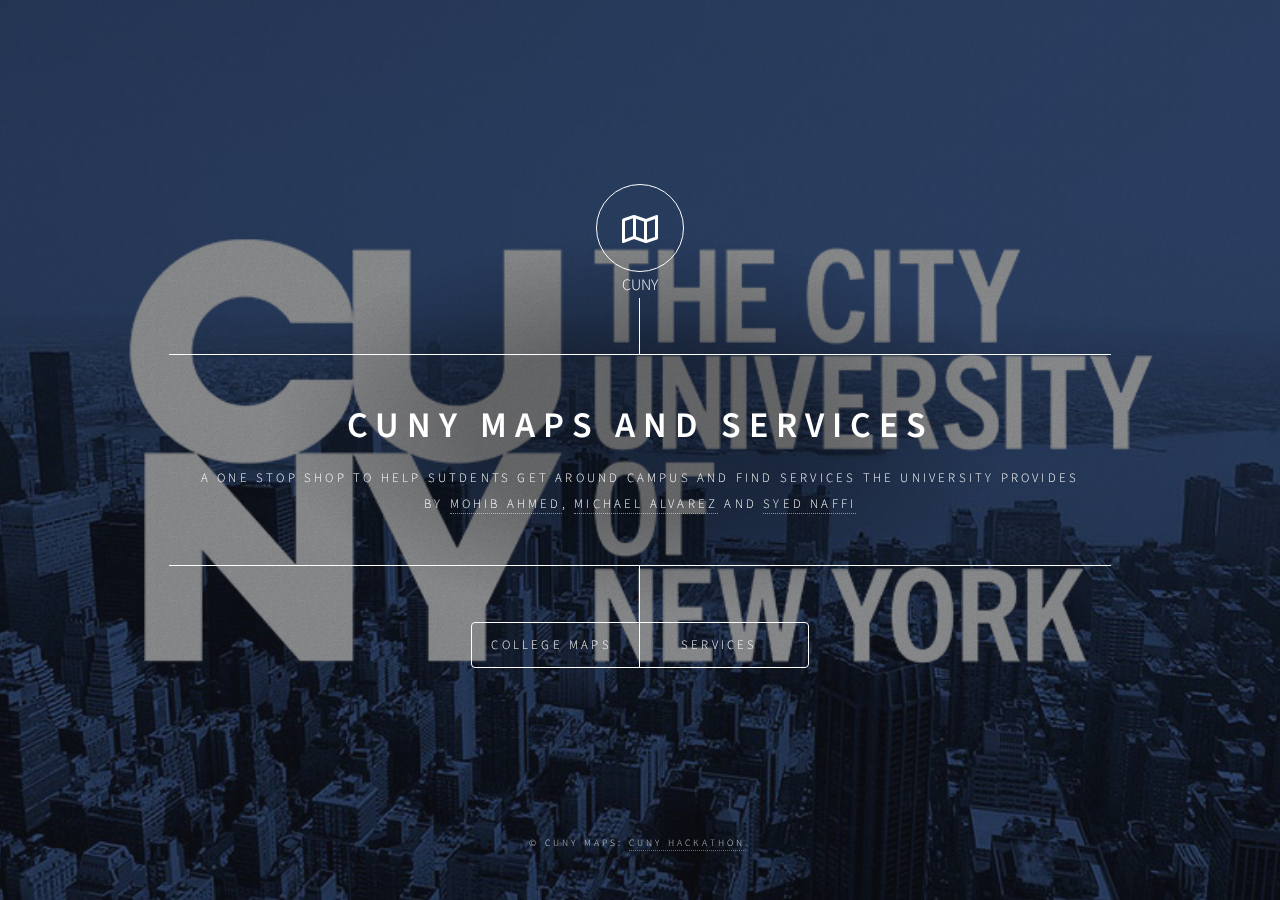
<file: html5up-dimension/index.html>
<!DOCTYPE HTML>
<!--
	Dimension by HTML5 UP
	html5up.net | @ajlkn
	Free for personal and commercial use under the CCA 3.0 license (html5up.net/license)
-->
<html>
	<head>
		<title>Cuny Maps and Services</title>
		<meta charset="utf-8" />
		<meta name="viewport" content="width=device-width, initial-scale=1, user-scalable=no" />
		<link rel="stylesheet" href="assets/css/main.css" />
		<noscript><link rel="stylesheet" href="assets/css/noscript.css" /></noscript>
	</head>
	<body class="is-preload">

		<!-- Wrapper -->
			<div id="wrapper">

				<!-- Header -->
					<header id="header">
						<div class="logo">
							<span class="icon fa-map"></span>
						</div>CUNY
						<div class="content">
							<div class="inner">
								<h1>Cuny Maps and Services</h1>
								<p>A one stop shop to help sutdents get around campus and find services the University provides <br/> BY <a href="https://mohibahmed2001.github.io/index.html">Mohib Ahmed</a>,  
									<a href="https://github.com/Al-toid">Michael Alvarez</a>  and <a href="https://github.com/iffanS"> Syed Naffi</a></p>
							</div>
						</div>
						<nav>
							<ul>
								<li><a href="../html5up-multiverse/multi.html">College Maps</a></li>
								<li><a href="#about">Services</a></li>
							</ul>
						</nav>
						
					</header>

				<!-- Main -->
					<div id="main">

						<!-- Intro -->
							<article id="intro">
								<h2 class="major">Maps</h2>
								<span class="image main"><img src="images/pic01.jpg" alt="" /></span>
								<p>Aenean ornare velit lacus, ac varius enim ullamcorper eu. Proin aliquam facilisis ante interdum congue. Integer mollis, nisl amet convallis, porttitor magna ullamcorper, amet egestas mauris. Ut magna finibus nisi nec lacinia. Nam maximus erat id euismod egestas. By the way, check out my <a href="#work">awesome work</a>.</p>
								<p>Lorem ipsum dolor sit amet, consectetur adipiscing elit. Duis dapibus rutrum facilisis. Class aptent taciti sociosqu ad litora torquent per conubia nostra, per inceptos himenaeos. Etiam tristique libero eu nibh porttitor fermentum. Nullam venenatis erat id vehicula viverra. Nunc ultrices eros ut ultricies condimentum. Mauris risus lacus, blandit sit amet venenatis non, bibendum vitae dolor. Nunc lorem mauris, fringilla in aliquam at, euismod in lectus. Pellentesque habitant morbi tristique senectus et netus et malesuada fames ac turpis egestas. In non lorem sit amet elit placerat maximus. Pellentesque aliquam maximus risus, vel sed vehicula.</p>
							</article>

						<!-- About -->
							<article id="about">
								<h2 class="major">Services</h2>
								<span class="image main"><img src="images/Food_Pantry.jpg" alt="" /></span>
								<p><strong>The biggest obstacles CUNY has with the social services they provide is students do not know that they exist. We
									want to show you the services provided and how to use them.</strong></p>

									<p>CUNY services for PARENTS include <a href="https://www.cuny.edu/academics/current-initiatives/office-of-early-childhood-initiatives/childhood/" style="font-weight: bold; color: white;">Child Care,</a> 
									<a href="https://www.cuny.edu/current-students/student-affairs/student-services/health-services/" style="font-weight:bold; color: white;"> Health & Wellness </a> 
									which provides infromation on Lactation Services,Vaccination services, Heatlh Insurance and Community Rsoruces;
									</p>
									<p>CUNY services for STUDENTS include <a href="https://www.cuny.edu/academics/current-initiatives/office-of-early-childhood-initiatives/" style="font-weight:bold; color: white;">Child care, </a>
										<a href="https://www.cuny.edu/about/administration/offices/ocip/" style="font-weight:bold; color: white;">Career Success Initiatives, </a>
										<a href="http://www.cuny.edu/current-students/student-affairs/student-services/disability/" style="font-weight:bold; color: white;">Disability & Accessibility Services, </a>
										<a href="http://www.cuny.edu/current-students/student-affairs/student-services/health-services/" style="font-weight:bold; color: white;">Health & Wellness Services, </a>
										<a href="https://www.cuny.edu/academics/academic-programs/international-education/isss/" style="font-weight:bold; color: white;">International Student & Scholar Services, </a>
										<a href="http://www.cuny.edu/current-students/student-affairs/student-services/counseling/" style="font-weight:bold; color: white;">Mental Health Services, </a>
										<a href="http://www.cuny.edu/about/university-resources/veterans-affairs/" style="font-weight:bold; color: white;">Veterans Affairs, </a>
										<a href="http://www.cuny.edu/current-students/student-affairs/student-services/womens-centers/" style="font-weight:bold; color: white;">Women's Centers </a>
									</p>



						<!-- Contact -->
							<article id="contact">
								<h2 class="major">Contact</h2>
								<form method="post" action="#">
									<div class="fields">
										<div class="field half">
											<label for="name">Name</label>
											<input type="text" name="name" id="name" />
										</div>
										<div class="field half">
											<label for="email">Email</label>
											<input type="text" name="email" id="email" />
										</div>
										<div class="field">
											<label for="message">Message</label>
											<textarea name="message" id="message" rows="4"></textarea>
										</div>
									</div>
									<ul class="actions">
										<li><input type="submit" value="Send Message" class="primary" /></li>
										<li><input type="reset" value="Reset" /></li>
									</ul>
								</form>
								<ul class="icons">
									<li><a href="#" class="icon brands fa-twitter"><span class="label">Twitter</span></a></li>
									<li><a href="#" class="icon brands fa-facebook-f"><span class="label">Facebook</span></a></li>
									<li><a href="#" class="icon brands fa-instagram"><span class="label">Instagram</span></a></li>
									<li><a href="#" class="icon brands fa-github"><span class="label">GitHub</span></a></li>
								</ul>
							</article>

						<!-- Elements -->
							<article id="elements">
								<h2 class="major">Elements</h2>

								<section>
									<h3 class="major">Text</h3>
									<p>This is <b>bold</b> and this is <strong>strong</strong>. This is <i>italic</i> and this is <em>emphasized</em>.
									This is <sup>superscript</sup> text and this is <sub>subscript</sub> text.
									This is <u>underlined</u> and this is code: <code>for (;;) { ... }</code>. Finally, <a href="#">this is a link</a>.</p>
									<hr />
									<h2>Heading Level 2</h2>
									<h3>Heading Level 3</h3>
									<h4>Heading Level 4</h4>
									<h5>Heading Level 5</h5>
									<h6>Heading Level 6</h6>
									<hr />
									<h4>Blockquote</h4>
									<blockquote>Fringilla nisl. Donec accumsan interdum nisi, quis tincidunt felis sagittis eget tempus euismod. Vestibulum ante ipsum primis in faucibus vestibulum. Blandit adipiscing eu felis iaculis volutpat ac adipiscing accumsan faucibus. Vestibulum ante ipsum primis in faucibus lorem ipsum dolor sit amet nullam adipiscing eu felis.</blockquote>
									<h4>Preformatted</h4>
									
								</section>

								<section>
									<h3 class="major">Lists</h3>

									<h4>Unordered</h4>
									<ul>
										<li>Dolor pulvinar etiam.</li>
										<li>Sagittis adipiscing.</li>
										<li>Felis enim feugiat.</li>
									</ul>

									<h4>Alternate</h4>
									<ul class="alt">
										<li>Dolor pulvinar etiam.</li>
										<li>Sagittis adipiscing.</li>
										<li>Felis enim feugiat.</li>
									</ul>

									<h4>Ordered</h4>
									<ol>
										<li>Dolor pulvinar etiam.</li>
										<li>Etiam vel felis viverra.</li>
										<li>Felis enim feugiat.</li>
										<li>Dolor pulvinar etiam.</li>
										<li>Etiam vel felis lorem.</li>
										<li>Felis enim et feugiat.</li>
									</ol>
									<h4>Icons</h4>
									<ul class="icons">
										<li><a href="#" class="icon brands fa-twitter"><span class="label">Twitter</span></a></li>
										<li><a href="#" class="icon brands fa-facebook-f"><span class="label">Facebook</span></a></li>
										<li><a href="#" class="icon brands fa-instagram"><span class="label">Instagram</span></a></li>
										<li><a href="#" class="icon brands fa-github"><span class="label">Github</span></a></li>
									</ul>

									<h4>Actions</h4>
									<ul class="actions">
										<li><a href="#" class="button primary">Default</a></li>
										<li><a href="#" class="button">Default</a></li>
									</ul>
									<ul class="actions stacked">
										<li><a href="#" class="button primary">Default</a></li>
										<li><a href="#" class="button">Default</a></li>
									</ul>
								</section>

								<section>
									<h3 class="major">Table</h3>
									<h4>Default</h4>
									<div class="table-wrapper">
										<table>
											<thead>
												<tr>
													<th>Name</th>
													<th>Description</th>
													<th>Price</th>
												</tr>
											</thead>
											<tbody>
												<tr>
													<td>Item One</td>
													<td>Ante turpis integer aliquet porttitor.</td>
													<td>29.99</td>
												</tr>
												<tr>
													<td>Item Two</td>
													<td>Vis ac commodo adipiscing arcu aliquet.</td>
													<td>19.99</td>
												</tr>
												<tr>
													<td>Item Three</td>
													<td> Morbi faucibus arcu accumsan lorem.</td>
													<td>29.99</td>
												</tr>
												<tr>
													<td>Item Four</td>
													<td>Vitae integer tempus condimentum.</td>
													<td>19.99</td>
												</tr>
												<tr>
													<td>Item Five</td>
													<td>Ante turpis integer aliquet porttitor.</td>
													<td>29.99</td>
												</tr>
											</tbody>
											<tfoot>
												<tr>
													<td colspan="2"></td>
													<td>100.00</td>
												</tr>
											</tfoot>
										</table>
									</div>

									<h4>Alternate</h4>
									<div class="table-wrapper">
										<table class="alt">
											<thead>
												<tr>
													<th>Name</th>
													<th>Description</th>
													<th>Price</th>
												</tr>
											</thead>
											<tbody>
												<tr>
													<td>Item One</td>
													<td>Ante turpis integer aliquet porttitor.</td>
													<td>29.99</td>
												</tr>
												<tr>
													<td>Item Two</td>
													<td>Vis ac commodo adipiscing arcu aliquet.</td>
													<td>19.99</td>
												</tr>
												<tr>
													<td>Item Three</td>
													<td> Morbi faucibus arcu accumsan lorem.</td>
													<td>29.99</td>
												</tr>
												<tr>
													<td>Item Four</td>
													<td>Vitae integer tempus condimentum.</td>
													<td>19.99</td>
												</tr>
												<tr>
													<td>Item Five</td>
													<td>Ante turpis integer aliquet porttitor.</td>
													<td>29.99</td>
												</tr>
											</tbody>
											<tfoot>
												<tr>
													<td colspan="2"></td>
													<td>100.00</td>
												</tr>
											</tfoot>
										</table>
									</div>
								</section>

								<section>
									<h3 class="major">Buttons</h3>
									<ul class="actions">
										<li><a href="#" class="button primary">Primary</a></li>
										<li><a href="#" class="button">Default</a></li>
									</ul>
									<ul class="actions">
										<li><a href="#" class="button">Default</a></li>
										<li><a href="#" class="button small">Small</a></li>
									</ul>
									<ul class="actions">
										<li><a href="#" class="button primary icon solid fa-download">Icon</a></li>
										<li><a href="#" class="button icon solid fa-download">Icon</a></li>
									</ul>
									<ul class="actions">
										<li><span class="button primary disabled">Disabled</span></li>
										<li><span class="button disabled">Disabled</span></li>
									</ul>
								</section>

								<section>
									<h3 class="major">Form</h3>
									<form method="post" action="#">
										<div class="fields">
											<div class="field half">
												<label for="demo-name">Name</label>
												<input type="text" name="demo-name" id="demo-name" value="" placeholder="Jane Doe" />
											</div>
											<div class="field half">
												<label for="demo-email">Email</label>
												<input type="email" name="demo-email" id="demo-email" value="" placeholder="jane@untitled.tld" />
											</div>
											<div class="field">
												<label for="demo-category">Category</label>
												<select name="demo-category" id="demo-category">
													<option value="">-</option>
													<option value="1">Manufacturing</option>
													<option value="1">Shipping</option>
													<option value="1">Administration</option>
													<option value="1">Human Resources</option>
												</select>
											</div>
											<div class="field half">
												<input type="radio" id="demo-priority-low" name="demo-priority" checked>
												<label for="demo-priority-low">Low</label>
											</div>
											<div class="field half">
												<input type="radio" id="demo-priority-high" name="demo-priority">
												<label for="demo-priority-high">High</label>
											</div>
											<div class="field half">
												<input type="checkbox" id="demo-copy" name="demo-copy">
												<label for="demo-copy">Email me a copy</label>
											</div>
											<div class="field half">
												<input type="checkbox" id="demo-human" name="demo-human" checked>
												<label for="demo-human">Not a robot</label>
											</div>
											<div class="field">
												<label for="demo-message">Message</label>
												<textarea name="demo-message" id="demo-message" placeholder="Enter your message" rows="6"></textarea>
											</div>
										</div>
										<ul class="actions">
											<li><input type="submit" value="Send Message" class="primary" /></li>
											<li><input type="reset" value="Reset" /></li>
										</ul>
									</form>
								</section>

							</article>

					</div>

				<!-- Footer -->
					<footer id="footer">
						<p class="copyright">&copy; CUNY MAPS: <a href="https://github.com/Mohibahmed2001/Hackathon-Queens-College-Interactive-Map">CUNY Hackathon</a>.</p>
					</footer>

			</div>

		<!-- BG -->
			<div id="bg"></div>

		<!-- Scripts -->
			<script src="assets/js/jquery.min.js"></script>
			<script src="assets/js/browser.min.js"></script>
			<script src="assets/js/breakpoints.min.js"></script>
			<script src="assets/js/util.js"></script>
			<script src="assets/js/main.js"></script>

	</body>
</html>
</file>
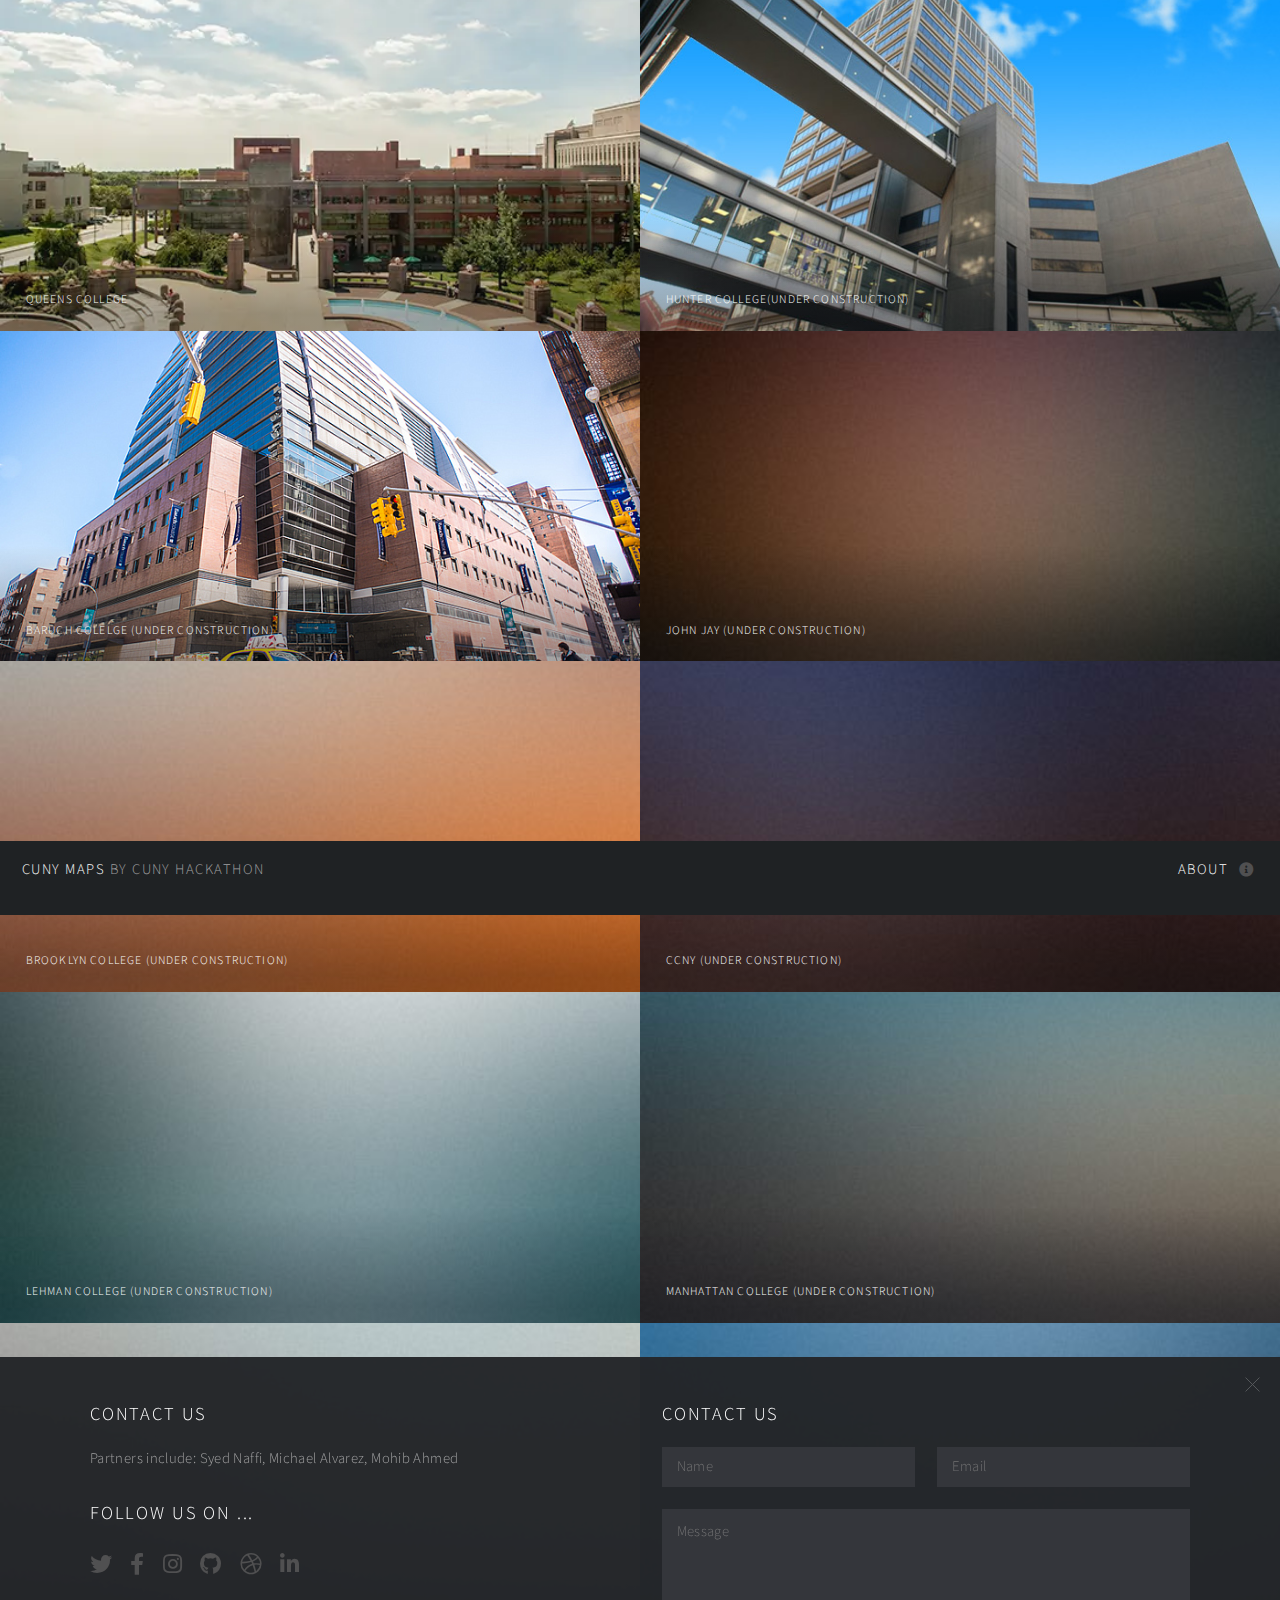
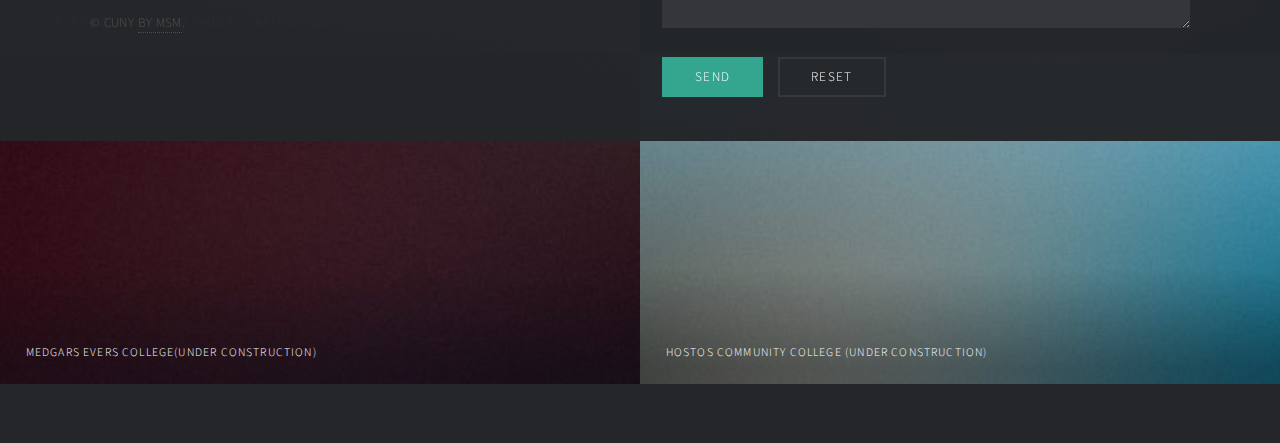
<file: html5up-multiverse/multi.html>
<!DOCTYPE HTML>

<html>
	<head>
		<title>CUNY Maps</title>
		<meta charset="utf-8" />
		<meta name="viewport" content="width=device-width, initial-scale=1, user-scalable=no" />
		<link rel="stylesheet" href="assets/css/main.css" />
		<noscript><link rel="stylesheet" href="assets/css/noscript.css" /></noscript>
	</head>
	<body class="is-preload">

		<!-- Wrapper -->
			<div id="wrapper">

				<!-- Header -->
					<header id="header">
						<h1><a href="../html5up-dimension/"><strong>CUNY MAPS</strong> by Cuny Hackathon</a></h1>
						<nav>
							<ul>
								<li><a href="#footer" class="icon solid fa-info-circle">About</a></li>
							</ul>
						</nav>
					</header>

				<!-- Main -->
					<div id="main">
						<article class="thumb">
							<a href="../QC_MAPS/QC_map.html" class="image"><img src="images/thumbs/QC.webp" alt="" /></a>
							<h2>Queens College</h2>
						
						</article>
						<article class="thumb">
							<a href="images/thumbs/HunterCollege.jpg" class="image"><img src="images/thumbs/HunterCollege.jpg" alt="" /></a>
							<h2>Hunter College(under construction)</h2>
							
						</article>
						<article class="thumb">
							<a href="images/thumbs/Baruch.jpg" class="image"><img src="images/thumbs/Baruch.jpg" alt="" /></a>
							<h2>Baruch Colelge (under construction)</h2>
	
						</article>
						<article class="thumb">
							<a href="images/thumbs/01.jpg"  class="image"><img src="images/thumbs/01.jpg" alt="" /></a>
							<h2>John Jay (under construction)</h2>
						</article>
						<article class="thumb">
							<a href="images/thumbs/02.jpg" class="image"><img src="images/thumbs/02.jpg" alt="" /></a>
							<h2>Brooklyn College (Under construction)</h2>
							
						</article>
						<article class="thumb">
							<a href="images/thumbs/03.jpg" class="image"><img src="images/thumbs/03.jpg" alt="" /></a>
							<h2>CCNY (Under construction)</h2>
						</article>
						<article class="thumb">
							<a href="images/thumbs/04.jpg"  class="image"><img src="images/thumbs/04.jpg" alt="" /></a>
							<h2>Lehman College (under construction)</h2>
						</article>
						<article class="thumb">
							<a href="images/thumbs/02.jpg" class="image"><img src="images/thumbs/05.jpg" alt="" /></a>
							<h2>Manhattan College (Under construction)</h2>
						</article>
						<article class="thumb">
							<a href="images/thumbs/03.jpg" class="image"><img src="images/thumbs/06.jpg" alt="" /></a>
							<h2>College of Staten Island (Under construction)</h2>
						</article>
						<article class="thumb">
							<a href="images/thumbs/01.jpg"  class="image"><img src="images/thumbs/07.jpg" alt="" /></a>
							<h2>York College (under construction)</h2>
						</article>
						<article class="thumb">
							<a href="images/thumbs/02.jpg" class="image"><img src="images/thumbs/08.jpg" alt="" /></a>
							<h2>Medgars Evers College(Under construction)</h2>
							
						</article>
						<article class="thumb">
							<a href="images/thumbs/03.jpg" class="image"><img src="images/thumbs/09.jpg" alt="" /></a>
							<h2>Hostos Community College (Under construction)</h2>
						</article>
					</div>

				<!-- Footer -->
					<footer id="footer" class="panel">
						<div class="inner split">
							<div>
								<section>
									<h2>Contact us</h2>
									<p>Partners include: Syed Naffi, Michael Alvarez, Mohib Ahmed</p>
								</section>
								<section>
									<h2>Follow us on ...</h2>
									<ul class="icons">
										<li><a href="#" class="icon brands fa-twitter"><span class="label">Twitter</span></a></li>
										<li><a href="#" class="icon brands fa-facebook-f"><span class="label">Facebook</span></a></li>
										<li><a href="#" class="icon brands fa-instagram"><span class="label">Instagram</span></a></li>
										<li><a href="#" class="icon brands fa-github"><span class="label">GitHub</span></a></li>
										<li><a href="#" class="icon brands fa-dribbble"><span class="label">Dribbble</span></a></li>
										<li><a href="#" class="icon brands fa-linkedin-in"><span class="label">LinkedIn</span></a></li>
									</ul>
								</section>
								<p class="copyright">
									&copy; CUNY <a href="http://html5up.net">BY MSM</a>.
								</p>
							</div>
							<div>
								<section>
									<h2>Contact us</h2>
									<form method="post" action="#">
										<div class="fields">
											<div class="field half">
												<input type="text" name="name" id="name" placeholder="Name" />
											</div>
											<div class="field half">
												<input type="text" name="email" id="email" placeholder="Email" />
											</div>
											<div class="field">
												<textarea name="message" id="message" rows="4" placeholder="Message"></textarea>
											</div>
										</div>
										<ul class="actions">
											<li><input type="submit" value="Send" class="primary" /></li>
											<li><input type="reset" value="Reset" /></li>
										</ul>
									</form>
								</section>
							</div>
						</div>
					</footer>

			</div>

		<!-- Scripts -->
			<script src="assets/js/jquery.min.js"></script>
			<script src="assets/js/browser.min.js"></script>
			<script src="assets/js/breakpoints.min.js"></script>
			<script src="assets/js/util.js"></script>
			<script src="assets/js/main.js"></script>

	</body>
</html>
</file>
<file: html5up-dimension/assets/css/noscript.css>
/*
	Dimension by HTML5 UP
	html5up.net | @ajlkn
	Free for personal and commercial use under the CCA 3.0 license (html5up.net/license)
*/

/* BG */

	body.is-preload #bg:before {
		background-color: transparent;
	}

/* Header */

	body.is-preload #header {
		-moz-filter: none;
		-webkit-filter: none;
		-ms-filter: none;
		filter: none;
	}

		body.is-preload #header > * {
			opacity: 1;
		}

		body.is-preload #header .content .inner {
			max-height: none;
			padding: 3rem 2rem;
			opacity: 1;
		}

/* Main */

	#main article {
		opacity: 1;
		margin: 4rem 0 0 0;
	}
</file>
<file: html5up-multiverse/assets/css/noscript.css>
/*
	Multiverse by HTML5 UP
	html5up.net | @ajlkn
	Free for personal and commercial use under the CCA 3.0 license (html5up.net/license)
*/

/* Wrapper */

	body.is-preload #wrapper:before {
		display: none;
	}

/* Main */

	body.is-preload #main .thumb {
		pointer-events: auto;
		opacity: 1;
	}

/* Header */

	body.is-preload #header {
		-moz-transform: none;
		-webkit-transform: none;
		-ms-transform: none;
		transform: none;
	}
</file>
<file: html5up-dimension/assets/css/main.css>
@import url(fontawesome-all.min.css);
@import url("https://fonts.googleapis.com/css?family=Source+Sans+Pro:300italic,600italic,300,600");

/*
	Dimension by HTML5 UP
	html5up.net | @ajlkn
	Free for personal and commercial use under the CCA 3.0 license (html5up.net/license)
*/

html, body, div, span, applet, object,
iframe, h1, h2, h3, h4, h5, h6, p, blockquote,
pre, a, abbr, acronym, address, big, cite,
code, del, dfn, em, img, ins, kbd, q, s, samp,
small, strike, strong, sub, sup, tt, var, b,
u, i, center, dl, dt, dd, ol, ul, li, fieldset,
form, label, legend, table, caption, tbody,
tfoot, thead, tr, th, td, article, aside,
canvas, details, embed, figure, figcaption,
footer, header, hgroup, menu, nav, output, ruby,
section, summary, time, mark, audio, video {
	margin: 0;
	padding: 0;
	border: 0;
	font-size: 100%;
	font: inherit;
	vertical-align: baseline;}

article, aside, details, figcaption, figure,
footer, header, hgroup, menu, nav, section {
	display: block;}

body {
	line-height: 1;
}

ol, ul {
	list-style: none;
}

blockquote, q {
	quotes: none;
}

	blockquote:before, blockquote:after, q:before, q:after {
		content: '';
		content: none;
	}

table {
	border-collapse: collapse;
	border-spacing: 0;
}

body {
	-webkit-text-size-adjust: none;
}

mark {
	background-color: transparent;
	color: inherit;
}

input::-moz-focus-inner {
	border: 0;
	padding: 0;
}

input, select, textarea {
	-moz-appearance: none;
	-webkit-appearance: none;
	-ms-appearance: none;
	appearance: none;
}

/* Basic */

	@-ms-viewport {
		width: device-width;
	}

	@media screen and (max-width: 480px) {

		html, body {
			min-width: 320px;
		}

	}

	html {
		box-sizing: border-box;
	}

	*, *:before, *:after {
		box-sizing: inherit;
	}

	body {
		background: #1b1f22;
	}

		body.is-preload *, body.is-preload *:before, body.is-preload *:after {
			-moz-animation: none !important;
			-webkit-animation: none !important;
			-ms-animation: none !important;
			animation: none !important;
			-moz-transition: none !important;
			-webkit-transition: none !important;
			-ms-transition: none !important;
			transition: none !important;
		}

/* Type */

	html {
		font-size: 16pt;
	}

		@media screen and (max-width: 1680px) {

			html {
				font-size: 12pt;
			}

		}

		@media screen and (max-width: 736px) {

			html {
				font-size: 11pt;
			}

		}

		@media screen and (max-width: 360px) {

			html {
				font-size: 10pt;
			}

		}

	body, input, select, textarea {
		color: #ffffff;
		font-family: "Source Sans Pro", sans-serif;
		font-weight: 300;
		font-size: 1rem;
		line-height: 1.65;
	}

	a {
		-moz-transition: color 0.2s ease-in-out, background-color 0.2s ease-in-out, border-bottom-color 0.2s ease-in-out;
		-webkit-transition: color 0.2s ease-in-out, background-color 0.2s ease-in-out, border-bottom-color 0.2s ease-in-out;
		-ms-transition: color 0.2s ease-in-out, background-color 0.2s ease-in-out, border-bottom-color 0.2s ease-in-out;
		transition: color 0.2s ease-in-out, background-color 0.2s ease-in-out, border-bottom-color 0.2s ease-in-out;
		border-bottom: dotted 1px rgba(255, 255, 255, 0.5);
		text-decoration: none;
		color: inherit;
	}

		a:hover {
			border-bottom-color: transparent;
		}

	strong, b {
		color: #ffffff;
		font-weight: 600;
	}

	em, i {
		font-style: italic;
	}

	p {
		margin: 0 0 2rem 0;
	}

	h1, h2, h3, h4, h5, h6 {
		color: #ffffff;
		font-weight: 600;
		line-height: 1.5;
		margin: 0 0 1rem 0;
		text-transform: uppercase;
		letter-spacing: 0.2rem;
	}

		h1 a, h2 a, h3 a, h4 a, h5 a, h6 a {
			color: inherit;
			text-decoration: none;
		}

		h1.major, h2.major, h3.major, h4.major, h5.major, h6.major {
			border-bottom: solid 1px #ffffff;
			width: -moz-max-content;
			width: -webkit-max-content;
			width: -ms-max-content;
			width: max-content;
			padding-bottom: 0.5rem;
			margin: 0 0 2rem 0;
		}

	h1 {
		font-size: 2.25rem;
		line-height: 1.3;
		letter-spacing: 0.5rem;
	}

	h2 {
		font-size: 1.5rem;
		line-height: 1.4;
		letter-spacing: 0.5rem;
	}

	h3 {
		font-size: 1rem;
	}

	h4 {
		font-size: 0.8rem;
	}

	h5 {
		font-size: 0.7rem;
	}

	h6 {
		font-size: 0.6rem;
	}

	@media screen and (max-width: 736px) {

		h1 {
			font-size: 1.75rem;
			line-height: 1.4;
		}

		h2 {
			font-size: 1.25em;
			line-height: 1.5;
		}

	}

	sub {
		font-size: 0.8rem;
		position: relative;
		top: 0.5rem;
	}

	sup {
		font-size: 0.8rem;
		position: relative;
		top: -0.5rem;
	}

	blockquote {
		border-left: solid 4px #ffffff;
		font-style: italic;
		margin: 0 0 2rem 0;
		padding: 0.5rem 0 0.5rem 2rem;
	}

	code {
		background: rgba(255, 255, 255, 0.075);
		border-radius: 4px;
		font-family: "Courier New", monospace;
		font-size: 0.9rem;
		margin: 0 0.25rem;
		padding: 0.25rem 0.65rem;
	}

	pre {
		-webkit-overflow-scrolling: touch;
		font-family: "Courier New", monospace;
		font-size: 0.9rem;
		margin: 0 0 2rem 0;
	}

		pre code {
			display: block;
			line-height: 1.75;
			padding: 1rem 1.5rem;
			overflow-x: auto;
		}

	hr {
		border: 0;
		border-bottom: solid 1px #ffffff;
		margin: 2.75rem 0;
	}

	.align-left {
		text-align: left;
	}

	.align-center {
		text-align: center;
	}

	.align-right {
		text-align: right;
	}

/* Form */

	form {
		margin: 0 0 2rem 0;
	}

		form > :last-child {
			margin-bottom: 0;
		}

		form > .fields {
			display: -moz-flex;
			display: -webkit-flex;
			display: -ms-flex;
			display: flex;
			-moz-flex-wrap: wrap;
			-webkit-flex-wrap: wrap;
			-ms-flex-wrap: wrap;
			flex-wrap: wrap;
			width: calc(100% + 3rem);
			margin: -1.5rem 0 2rem -1.5rem;
		}

			form > .fields > .field {
				-moz-flex-grow: 0;
				-webkit-flex-grow: 0;
				-ms-flex-grow: 0;
				flex-grow: 0;
				-moz-flex-shrink: 0;
				-webkit-flex-shrink: 0;
				-ms-flex-shrink: 0;
				flex-shrink: 0;
				padding: 1.5rem 0 0 1.5rem;
				width: calc(100% - 1.5rem);
			}

				form > .fields > .field.half {
					width: calc(50% - 0.75rem);
				}

				form > .fields > .field.third {
					width: calc(100%/3 - 0.5rem);
				}

				form > .fields > .field.quarter {
					width: calc(25% - 0.375rem);
				}

		@media screen and (max-width: 480px) {

			form > .fields {
				width: calc(100% + 3rem);
				margin: -1.5rem 0 2rem -1.5rem;
			}

				form > .fields > .field {
					padding: 1.5rem 0 0 1.5rem;
					width: calc(100% - 1.5rem);
				}

					form > .fields > .field.half {
						width: calc(100% - 1.5rem);
					}

					form > .fields > .field.third {
						width: calc(100% - 1.5rem);
					}

					form > .fields > .field.quarter {
						width: calc(100% - 1.5rem);
					}

		}

	label {
		color: #ffffff;
		display: block;
		font-size: 0.8rem;
		font-weight: 300;
		letter-spacing: 0.2rem;
		line-height: 1.5;
		margin: 0 0 1rem 0;
		text-transform: uppercase;
	}

	input[type="text"],
	input[type="password"],
	input[type="email"],
	input[type="tel"],
	select,
	textarea {
		-moz-appearance: none;
		-webkit-appearance: none;
		-ms-appearance: none;
		appearance: none;
		-moz-transition: border-color 0.2s ease-in-out, box-shadow 0.2s ease-in-out, background-color 0.2s ease-in-out;
		-webkit-transition: border-color 0.2s ease-in-out, box-shadow 0.2s ease-in-out, background-color 0.2s ease-in-out;
		-ms-transition: border-color 0.2s ease-in-out, box-shadow 0.2s ease-in-out, background-color 0.2s ease-in-out;
		transition: border-color 0.2s ease-in-out, box-shadow 0.2s ease-in-out, background-color 0.2s ease-in-out;
		background-color: transparent;
		border-radius: 4px;
		border: solid 1px #ffffff;
		color: inherit;
		display: block;
		outline: 0;
		padding: 0 1rem;
		text-decoration: none;
		width: 100%;
	}

		input[type="text"]:invalid,
		input[type="password"]:invalid,
		input[type="email"]:invalid,
		input[type="tel"]:invalid,
		select:invalid,
		textarea:invalid {
			box-shadow: none;
		}

		input[type="text"]:focus,
		input[type="password"]:focus,
		input[type="email"]:focus,
		input[type="tel"]:focus,
		select:focus,
		textarea:focus {
			background: rgba(255, 255, 255, 0.075);
			border-color: #ffffff;
			box-shadow: 0 0 0 1px #ffffff;
		}

	select {
		background-image: url("data:image/svg+xml;charset=utf8,%3Csvg xmlns='http://www.w3.org/2000/svg' width='40' height='40' preserveAspectRatio='none' viewBox='0 0 40 40'%3E%3Cpath d='M9.4,12.3l10.4,10.4l10.4-10.4c0.2-0.2,0.5-0.4,0.9-0.4c0.3,0,0.6,0.1,0.9,0.4l3.3,3.3c0.2,0.2,0.4,0.5,0.4,0.9 c0,0.4-0.1,0.6-0.4,0.9L20.7,31.9c-0.2,0.2-0.5,0.4-0.9,0.4c-0.3,0-0.6-0.1-0.9-0.4L4.3,17.3c-0.2-0.2-0.4-0.5-0.4-0.9 c0-0.4,0.1-0.6,0.4-0.9l3.3-3.3c0.2-0.2,0.5-0.4,0.9-0.4S9.1,12.1,9.4,12.3z' fill='%23ffffff' /%3E%3C/svg%3E");
		background-size: 1.25rem;
		background-repeat: no-repeat;
		background-position: calc(100% - 1rem) center;
		height: 2.75rem;
		padding-right: 2.75rem;
		text-overflow: ellipsis;
	}

		select option {
			color: #ffffff;
			background: #1b1f22;
		}

		select:focus::-ms-value {
			background-color: transparent;
		}

		select::-ms-expand {
			display: none;
		}

	input[type="text"],
	input[type="password"],
	input[type="email"],
	select {
		height: 2.75rem;
	}

	textarea {
		padding: 0.75rem 1rem;
	}

	input[type="checkbox"],
	input[type="radio"] {
		-moz-appearance: none;
		-webkit-appearance: none;
		-ms-appearance: none;
		appearance: none;
		display: block;
		float: left;
		margin-right: -2rem;
		opacity: 0;
		width: 1rem;
		z-index: -1;
	}

		input[type="checkbox"] + label,
		input[type="radio"] + label {
			text-decoration: none;
			-moz-user-select: none;
			-webkit-user-select: none;
			-ms-user-select: none;
			user-select: none;
			color: #ffffff;
			cursor: pointer;
			display: inline-block;
			font-size: 0.8rem;
			font-weight: 300;
			margin: 0 0 0.5rem 0;
			padding-left: 2.65rem;
			padding-right: 0.75rem;
			position: relative;
		}

			input[type="checkbox"] + label:before,
			input[type="radio"] + label:before {
				-moz-osx-font-smoothing: grayscale;
				-webkit-font-smoothing: antialiased;
				display: inline-block;
				font-style: normal;
				font-variant: normal;
				text-rendering: auto;
				line-height: 1;
				text-transform: none !important;
				font-family: 'Font Awesome 5 Free';
				font-weight: 900;
			}

			input[type="checkbox"] + label:before,
			input[type="radio"] + label:before {
				-moz-transition: border-color 0.2s ease-in-out, box-shadow 0.2s ease-in-out, background-color 0.2s ease-in-out;
				-webkit-transition: border-color 0.2s ease-in-out, box-shadow 0.2s ease-in-out, background-color 0.2s ease-in-out;
				-ms-transition: border-color 0.2s ease-in-out, box-shadow 0.2s ease-in-out, background-color 0.2s ease-in-out;
				transition: border-color 0.2s ease-in-out, box-shadow 0.2s ease-in-out, background-color 0.2s ease-in-out;
				border-radius: 4px;
				border: solid 1px #ffffff;
				content: '';
				display: inline-block;
				height: 1.65rem;
				left: 0;
				line-height: 1.65rem;
				position: absolute;
				text-align: center;
				top: -0.15rem;
				width: 1.65rem;
			}

		input[type="checkbox"]:checked + label:before,
		input[type="radio"]:checked + label:before {
			background: #ffffff !important;
			border-color: #ffffff !important;
			color: #1b1f22;
			content: '\f00c';
		}

		input[type="checkbox"]:focus + label:before,
		input[type="radio"]:focus + label:before {
			background: rgba(255, 255, 255, 0.075);
			border-color: #ffffff;
			box-shadow: 0 0 0 1px #ffffff;
		}

	input[type="checkbox"] + label:before {
		border-radius: 4px;
	}

	input[type="radio"] + label:before {
		border-radius: 100%;
	}

	::-webkit-input-placeholder {
		color: rgba(255, 255, 255, 0.5) !important;
		opacity: 1.0;
	}

	:-moz-placeholder {
		color: rgba(255, 255, 255, 0.5) !important;
		opacity: 1.0;
	}

	::-moz-placeholder {
		color: rgba(255, 255, 255, 0.5) !important;
		opacity: 1.0;
	}

	:-ms-input-placeholder {
		color: rgba(255, 255, 255, 0.5) !important;
		opacity: 1.0;
	}

	.formerize-placeholder {
		color: rgba(255, 255, 255, 0.5) !important;
		opacity: 1.0;
	}

/* Box */

	.box {
		border-radius: 4px;
		border: solid 1px #ffffff;
		margin-bottom: 2rem;
		padding: 1.5em;
	}

		.box > :last-child,
		.box > :last-child > :last-child,
		.box > :last-child > :last-child > :last-child {
			margin-bottom: 0;
		}

		.box.alt {
			border: 0;
			border-radius: 0;
			padding: 0;
		}

/* Icon */

	.icon {
		text-decoration: none;
		border-bottom: none;
		position: relative;
	}

		.icon:before {
			-moz-osx-font-smoothing: grayscale;
			-webkit-font-smoothing: antialiased;
			display: inline-block;
			font-style: normal;
			font-variant: normal;
			text-rendering: auto;
			line-height: 1;
			text-transform: none !important;
			font-family: 'Font Awesome 5 Free';
			font-weight: 400;
		}

		.icon > .label {
			display: none;
		}

		.icon:before {
			line-height: inherit;
		}

		.icon.solid:before {
			font-weight: 900;
		}

		.icon.brands:before {
			font-family: 'Font Awesome 5 Brands';
		}

/* Image */

	.image {
		border-radius: 4px;
		border: 0;
		display: inline-block;
		position: relative;
	}

		.image:before {
			pointer-events: none;
			background-image: url("../../images/overlay.png");
			background-color: rgba(19, 21, 25, 0.5);
			border-radius: 4px;
			content: '';
			display: block;
			height: 100%;
			left: 0;
			opacity: 0.5;
			position: absolute;
			top: 0;
			width: 100%;
		}

		.image img {
			border-radius: 4px;
			display: block;
		}

		.image.left, .image.right {
			max-width: 40%;
		}

			.image.left img, .image.right img {
				width: 100%;
			}

		.image.left {
			float: left;
			padding: 0 1.5em 1em 0;
			top: 0.25em;
		}

		.image.right {
			float: right;
			padding: 0 0 1em 1.5em;
			top: 0.25em;
		}

		.image.fit {
			display: block;
			margin: 0 0 2rem 0;
			width: 100%;
		}

			.image.fit img {
				width: 100%;
			}

		.image.main {
			display: block;
			margin: 2.5rem 0;
			width: 100%;
		}

			.image.main img {
				width: 100%;
			}

		@media screen and (max-width: 736px) {

			.image.main {
				margin: 2rem 0;
			}

		}

		@media screen and (max-width: 480px) {

			.image.main {
				margin: 1.5rem 0;
			}

		}

/* List */

	ol {
		list-style: decimal;
		margin: 0 0 2rem 0;
		padding-left: 1.25em;
	}

		ol li {
			padding-left: 0.25em;
		}

	ul {
		list-style: disc;
		margin: 0 0 2rem 0;
		padding-left: 1em;
	}

		ul li {
			padding-left: 0.5em;
		}

		ul.alt {
			list-style: none;
			padding-left: 0;
		}

			ul.alt li {
				border-top: solid 1px #ffffff;
				padding: 0.5em 0;
			}

				ul.alt li:first-child {
					border-top: 0;
					padding-top: 0;
				}

	dl {
		margin: 0 0 2rem 0;
	}

		dl dt {
			display: block;
			font-weight: 600;
			margin: 0 0 1rem 0;
		}

		dl dd {
			margin-left: 2rem;
		}

/* Actions */

	ul.actions {
		display: -moz-flex;
		display: -webkit-flex;
		display: -ms-flex;
		display: flex;
		cursor: default;
		list-style: none;
		margin-left: -1rem;
		padding-left: 0;
	}

		ul.actions li {
			padding: 0 0 0 1rem;
			vertical-align: middle;
		}

		ul.actions.special {
			-moz-justify-content: center;
			-webkit-justify-content: center;
			-ms-justify-content: center;
			justify-content: center;
			width: 100%;
			margin-left: 0;
		}

			ul.actions.special li:first-child {
				padding-left: 0;
			}

		ul.actions.stacked {
			-moz-flex-direction: column;
			-webkit-flex-direction: column;
			-ms-flex-direction: column;
			flex-direction: column;
			margin-left: 0;
		}

			ul.actions.stacked li {
				padding: 1.3rem 0 0 0;
			}

				ul.actions.stacked li:first-child {
					padding-top: 0;
				}

		ul.actions.fit {
			width: calc(100% + 1rem);
		}

			ul.actions.fit li {
				-moz-flex-grow: 1;
				-webkit-flex-grow: 1;
				-ms-flex-grow: 1;
				flex-grow: 1;
				-moz-flex-shrink: 1;
				-webkit-flex-shrink: 1;
				-ms-flex-shrink: 1;
				flex-shrink: 1;
				width: 100%;
			}

				ul.actions.fit li > * {
					width: 100%;
				}

			ul.actions.fit.stacked {
				width: 100%;
			}

		@media screen and (max-width: 480px) {

			ul.actions:not(.fixed) {
				-moz-flex-direction: column;
				-webkit-flex-direction: column;
				-ms-flex-direction: column;
				flex-direction: column;
				margin-left: 0;
				width: 100% !important;
			}

				ul.actions:not(.fixed) li {
					-moz-flex-grow: 1;
					-webkit-flex-grow: 1;
					-ms-flex-grow: 1;
					flex-grow: 1;
					-moz-flex-shrink: 1;
					-webkit-flex-shrink: 1;
					-ms-flex-shrink: 1;
					flex-shrink: 1;
					padding: 1rem 0 0 0;
					text-align: center;
					width: 100%;
				}

					ul.actions:not(.fixed) li > * {
						width: 100%;
					}

					ul.actions:not(.fixed) li:first-child {
						padding-top: 0;
					}

					ul.actions:not(.fixed) li input[type="submit"],
					ul.actions:not(.fixed) li input[type="reset"],
					ul.actions:not(.fixed) li input[type="button"],
					ul.actions:not(.fixed) li button,
					ul.actions:not(.fixed) li .button {
						width: 100%;
					}

						ul.actions:not(.fixed) li input[type="submit"].icon:before,
						ul.actions:not(.fixed) li input[type="reset"].icon:before,
						ul.actions:not(.fixed) li input[type="button"].icon:before,
						ul.actions:not(.fixed) li button.icon:before,
						ul.actions:not(.fixed) li .button.icon:before {
							margin-left: -0.5em;
						}

		}

/* Icons */

	ul.icons {
		cursor: default;
		list-style: none;
		padding-left: 0;
	}

		ul.icons li {
			display: inline-block;
			padding: 0 0.75em 0 0;
		}

			ul.icons li:last-child {
				padding-right: 0;
			}

			ul.icons li a {
				border-radius: 100%;
				box-shadow: inset 0 0 0 1px #ffffff;
				display: inline-block;
				height: 2.25rem;
				line-height: 2.25rem;
				text-align: center;
				width: 2.25rem;
			}

				ul.icons li a:hover {
					background-color: rgba(255, 255, 255, 0.075);
				}

				ul.icons li a:active {
					background-color: rgba(255, 255, 255, 0.175);
				}

/* Table */

	.table-wrapper {
		-webkit-overflow-scrolling: touch;
		overflow-x: auto;
	}

	table {
		margin: 0 0 2rem 0;
		width: 100%;
	}

		table tbody tr {
			border: solid 1px #ffffff;
			border-left: 0;
			border-right: 0;
		}

			table tbody tr:nth-child(2n + 1) {
				background-color: rgba(255, 255, 255, 0.075);
			}

		table td {
			padding: 0.75em 0.75em;
		}

		table th {
			color: #ffffff;
			font-size: 0.9em;
			font-weight: 600;
			padding: 0 0.75em 0.75em 0.75em;
			text-align: left;
		}

		table thead {
			border-bottom: solid 2px #ffffff;
		}

		table tfoot {
			border-top: solid 2px #ffffff;
		}

		table.alt {
			border-collapse: separate;
		}

			table.alt tbody tr td {
				border: solid 1px #ffffff;
				border-left-width: 0;
				border-top-width: 0;
			}

				table.alt tbody tr td:first-child {
					border-left-width: 1px;
				}

			table.alt tbody tr:first-child td {
				border-top-width: 1px;
			}

			table.alt thead {
				border-bottom: 0;
			}

			table.alt tfoot {
				border-top: 0;
			}

/* Button */

	input[type="submit"],
	input[type="reset"],
	input[type="button"],
	button,
	.button {
		-moz-appearance: none;
		-webkit-appearance: none;
		-ms-appearance: none;
		appearance: none;
		-moz-transition: background-color 0.2s ease-in-out, color 0.2s ease-in-out;
		-webkit-transition: background-color 0.2s ease-in-out, color 0.2s ease-in-out;
		-ms-transition: background-color 0.2s ease-in-out, color 0.2s ease-in-out;
		transition: background-color 0.2s ease-in-out, color 0.2s ease-in-out;
		background-color: transparent;
		border-radius: 4px;
		border: 0;
		box-shadow: inset 0 0 0 1px #ffffff;
		color: #ffffff !important;
		cursor: pointer;
		display: inline-block;
		font-size: 0.8rem;
		font-weight: 300;
		height: 2.75rem;
		letter-spacing: 0.2rem;
		line-height: 2.75rem;
		outline: 0;
		padding: 0 1.25rem 0 1.35rem;
		text-align: center;
		text-decoration: none;
		text-transform: uppercase;
		white-space: nowrap;
	}

		input[type="submit"]:hover,
		input[type="reset"]:hover,
		input[type="button"]:hover,
		button:hover,
		.button:hover {
			background-color: rgba(255, 255, 255, 0.075);
		}

		input[type="submit"]:active,
		input[type="reset"]:active,
		input[type="button"]:active,
		button:active,
		.button:active {
			background-color: rgba(255, 255, 255, 0.175);
		}

		input[type="submit"].icon:before,
		input[type="reset"].icon:before,
		input[type="button"].icon:before,
		button.icon:before,
		.button.icon:before {
			margin-right: 0.5em;
		}

		input[type="submit"].fit,
		input[type="reset"].fit,
		input[type="button"].fit,
		button.fit,
		.button.fit {
			width: 100%;
		}

		input[type="submit"].small,
		input[type="reset"].small,
		input[type="button"].small,
		button.small,
		.button.small {
			font-size: 0.6rem;
			height: 2.0625rem;
			line-height: 2.0625rem;
		}

		input[type="submit"].primary,
		input[type="reset"].primary,
		input[type="button"].primary,
		button.primary,
		.button.primary {
			background-color: #ffffff;
			color: #1b1f22 !important;
			font-weight: 600;
		}

		input[type="submit"].disabled, input[type="submit"]:disabled,
		input[type="reset"].disabled,
		input[type="reset"]:disabled,
		input[type="button"].disabled,
		input[type="button"]:disabled,
		button.disabled,
		button:disabled,
		.button.disabled,
		.button:disabled {
			pointer-events: none;
			cursor: default;
			opacity: 0.25;
		}

	input[type="submit"],
	input[type="reset"],
	input[type="button"],
	button {
		line-height: calc(2.75rem - 2px);
	}

/* BG */

	#bg {
		-moz-transform: scale(1.0);
		-webkit-transform: scale(1.0);
		-ms-transform: scale(1.0);
		transform: scale(1.0);
		-webkit-backface-visibility: hidden;
		position: fixed;
		top: 0;
		left: 0;
		width: 100%;
		height: 100vh;
		z-index: 1;
	}

		#bg:before, #bg:after {
			content: '';
			display: block;
			position: absolute;
			top: 0;
			left: 0;
			width: 100%;
			height: 100%;
		}

		#bg:before {
			-moz-transition: background-color 2.5s ease-in-out;
			-webkit-transition: background-color 2.5s ease-in-out;
			-ms-transition: background-color 2.5s ease-in-out;
			transition: background-color 2.5s ease-in-out;
			-moz-transition-delay: 0.75s;
			-webkit-transition-delay: 0.75s;
			-ms-transition-delay: 0.75s;
			transition-delay: 0.75s;
			background-image: linear-gradient(to top, rgba(19, 21, 25, 0.5), rgba(19, 21, 25, 0.5)), url("../../images/overlay.png");
			background-size: auto,
 256px 256px;
			background-position: center,
 center;
			background-repeat: no-repeat,
 repeat;
			z-index: 2;
		}

		#bg:after {
			-moz-transform: scale(1.125);
			-webkit-transform: scale(1.125);
			-ms-transform: scale(1.125);
			transform: scale(1.125);
			-moz-transition: -moz-transform 0.325s ease-in-out, -moz-filter 0.325s ease-in-out;
			-webkit-transition: -webkit-transform 0.325s ease-in-out, -webkit-filter 0.325s ease-in-out;
			-ms-transition: -ms-transform 0.325s ease-in-out, -ms-filter 0.325s ease-in-out;
			transition: transform 0.325s ease-in-out, filter 0.325s ease-in-out;
			background-image: url("../../images/CUNY_Logo.jpg");
			background-position: center;
			background-size: cover;
			background-repeat: no-repeat;
			z-index: 1;
		}

		body.is-article-visible #bg:after {
			-moz-transform: scale(1.0825);
			-webkit-transform: scale(1.0825);
			-ms-transform: scale(1.0825);
			transform: scale(1.0825);
			-moz-filter: blur(0.2rem);
			-webkit-filter: blur(0.2rem);
			-ms-filter: blur(0.2rem);
			filter: blur(0.2rem);
		}

		body.is-preload #bg:before {
			background-color: #000000;
		}

/* Wrapper */

	#wrapper {
		display: -moz-flex;
		display: -webkit-flex;
		display: -ms-flex;
		display: flex;
		-moz-flex-direction: column;
		-webkit-flex-direction: column;
		-ms-flex-direction: column;
		flex-direction: column;
		-moz-align-items: center;
		-webkit-align-items: center;
		-ms-align-items: center;
		align-items: center;
		-moz-justify-content: space-between;
		-webkit-justify-content: space-between;
		-ms-justify-content: space-between;
		justify-content: space-between;
		position: relative;
		min-height: 100vh;
		width: 100%;
		padding: 4rem 2rem;
		z-index: 3;
	}

		#wrapper:before {
			content: '';
			display: block;
		}

		@media screen and (max-width: 1600px) {

			#wrapper {
				padding: 3rem 2rem;
			}

		}

		@media screen and (max-width: 736px) {

			#wrapper {
				padding: 2rem 1rem;
			}

		}

		@media screen and (max-width: 480px) {

			#wrapper {
				padding: 1rem;
			}

		}

/* Header */

	#header {
		display: -moz-flex;
		display: -webkit-flex;
		display: -ms-flex;
		display: flex;
		-moz-flex-direction: column;
		-webkit-flex-direction: column;
		-ms-flex-direction: column;
		flex-direction: column;
		-moz-align-items: center;
		-webkit-align-items: center;
		-ms-align-items: center;
		align-items: center;
		-moz-transition: -moz-transform 0.325s ease-in-out, -moz-filter 0.325s ease-in-out, opacity 0.325s ease-in-out;
		-webkit-transition: -webkit-transform 0.325s ease-in-out, -webkit-filter 0.325s ease-in-out, opacity 0.325s ease-in-out;
		-ms-transition: -ms-transform 0.325s ease-in-out, -ms-filter 0.325s ease-in-out, opacity 0.325s ease-in-out;
		transition: transform 0.325s ease-in-out, filter 0.325s ease-in-out, opacity 0.325s ease-in-out;
		background-image: -moz-radial-gradient(rgba(0, 0, 0, 0.25) 25%, rgba(0, 0, 0, 0) 55%);
		background-image: -webkit-radial-gradient(rgba(0, 0, 0, 0.25) 25%, rgba(0, 0, 0, 0) 55%);
		background-image: -ms-radial-gradient(rgba(0, 0, 0, 0.25) 25%, rgba(0, 0, 0, 0) 55%);
		background-image: radial-gradient(rgba(0, 0, 0, 0.25) 25%, rgba(0, 0, 0, 0) 55%);
		max-width: 100%;
		text-align: center;
	}

		#header > * {
			-moz-transition: opacity 0.325s ease-in-out;
			-webkit-transition: opacity 0.325s ease-in-out;
			-ms-transition: opacity 0.325s ease-in-out;
			transition: opacity 0.325s ease-in-out;
			position: relative;
			margin-top: 3.5rem;
		}

			#header > *:before {
				content: '';
				display: block;
				position: absolute;
				top: calc(-3.5rem - 1px);
				left: calc(50% - 1px);
				width: 1px;
				height: calc(3.5rem + 1px);
				background: #ffffff;
			}

		#header > :first-child {
			margin-top: 0;
		}

			#header > :first-child:before {
				display: none;
			}

		#header .logo {
			width: 5.5rem;
			height: 5.5rem;
			line-height: 5.5rem;
			border: solid 1px #ffffff;
			border-radius: 100%;
		}

			#header .logo .icon:before {
				font-size: 2rem;
			}

		#header .content {
			border-style: solid;
			border-color: #ffffff;
			border-top-width: 1px;
			border-bottom-width: 1px;
			max-width: 100%;
		}

			#header .content .inner {
				-moz-transition: max-height 0.75s ease, padding 0.75s ease, opacity 0.325s ease-in-out;
				-webkit-transition: max-height 0.75s ease, padding 0.75s ease, opacity 0.325s ease-in-out;
				-ms-transition: max-height 0.75s ease, padding 0.75s ease, opacity 0.325s ease-in-out;
				transition: max-height 0.75s ease, padding 0.75s ease, opacity 0.325s ease-in-out;
				-moz-transition-delay: 0.25s;
				-webkit-transition-delay: 0.25s;
				-ms-transition-delay: 0.25s;
				transition-delay: 0.25s;
				padding: 3rem 2rem;
				max-height: 40rem;
				overflow: hidden;
			}

				#header .content .inner > :last-child {
					margin-bottom: 0;
				}

			#header .content p {
				text-transform: uppercase;
				letter-spacing: 0.2rem;
				font-size: 0.8rem;
				line-height: 2;
			}

		#header nav ul {
			display: -moz-flex;
			display: -webkit-flex;
			display: -ms-flex;
			display: flex;
			margin-bottom: 0;
			list-style: none;
			padding-left: 0;
			border: solid 1px #ffffff;
			border-radius: 4px;
		}

			#header nav ul li {
				padding-left: 0;
				border-left: solid 1px #ffffff;
			}

				#header nav ul li:first-child {
					border-left: 0;
				}

				#header nav ul li a {
					display: block;
					min-width: 7.5rem;
					height: 2.75rem;
					line-height: 2.75rem;
					padding: 0 50px 0 1.2rem;
					text-transform: uppercase;
					letter-spacing: 0.2rem;
					font-size: 0.8rem;
					border-bottom: 0;
				}

					#header nav ul li a:hover {
						background-color: rgba(255, 255, 255, 0.075);
					}

					#header nav ul li a:active {
						background-color: rgba(255, 255, 255, 0.175);
					}

		#header nav.use-middle:after {
			content: '';
			display: block;
			position: absolute;
			top: 0;
			left: calc(50% - 1px);
			width: 1px;
			height: 100%;
			background: #ffffff;
		}

		#header nav.use-middle ul li.is-middle {
			border-left: 0;
		}

		body.is-article-visible #header {
			-moz-transform: scale(0.95);
			-webkit-transform: scale(0.95);
			-ms-transform: scale(0.95);
			transform: scale(0.95);
			-moz-filter: blur(0.1rem);
			-webkit-filter: blur(0.1rem);
			-ms-filter: blur(0.1rem);
			filter: blur(0.1rem);
			opacity: 0;
		}

		body.is-preload #header {
			-moz-filter: blur(0.125rem);
			-webkit-filter: blur(0.125rem);
			-ms-filter: blur(0.125rem);
			filter: blur(0.125rem);
		}

			body.is-preload #header > * {
				opacity: 0;
			}

			body.is-preload #header .content .inner {
				max-height: 0;
				padding-top: 0;
				padding-bottom: 0;
				opacity: 0;
			}

		@media screen and (max-width: 980px) {

			#header .content p br {
				display: none;
			}

		}

		@media screen and (max-width: 736px) {

			#header > * {
				margin-top: 2rem;
			}

				#header > *:before {
					top: calc(-2rem - 1px);
					height: calc(2rem + 1px);
				}

			#header .logo {
				width: 4.75rem;
				height: 4.75rem;
				line-height: 4.75rem;
			}

				#header .logo .icon:before {
					font-size: 1.75rem;
				}

			#header .content .inner {
				padding: 2.5rem 1rem;
			}

			#header .content p {
				line-height: 1.875;
			}

		}

		@media screen and (max-width: 480px) {

			#header {
				padding: 1.5rem 0;
			}

				#header .content .inner {
					padding: 2.5rem 0;
				}

				#header nav ul {
					-moz-flex-direction: column;
					-webkit-flex-direction: column;
					-ms-flex-direction: column;
					flex-direction: column;
					min-width: 10rem;
					max-width: 100%;
				}

					#header nav ul li {
						border-left: 0;
						border-top: solid 1px #ffffff;
					}

						#header nav ul li:first-child {
							border-top: 0;
						}

						#header nav ul li a {
							height: 3rem;
							line-height: 3rem;
							min-width: 0;
							width: 100%;
						}

				#header nav.use-middle:after {
					display: none;
				}

		}

/* Main */

	#main {
		-moz-flex-grow: 1;
		-webkit-flex-grow: 1;
		-ms-flex-grow: 1;
		flex-grow: 1;
		-moz-flex-shrink: 1;
		-webkit-flex-shrink: 1;
		-ms-flex-shrink: 1;
		flex-shrink: 1;
		display: -moz-flex;
		display: -webkit-flex;
		display: -ms-flex;
		display: flex;
		-moz-align-items: center;
		-webkit-align-items: center;
		-ms-align-items: center;
		align-items: center;
		-moz-justify-content: center;
		-webkit-justify-content: center;
		-ms-justify-content: center;
		justify-content: center;
		-moz-flex-direction: column;
		-webkit-flex-direction: column;
		-ms-flex-direction: column;
		flex-direction: column;
		position: relative;
		max-width: 100%;
		z-index: 3;
	}

		#main article {
			-moz-transform: translateY(0.25rem);
			-webkit-transform: translateY(0.25rem);
			-ms-transform: translateY(0.25rem);
			transform: translateY(0.25rem);
			-moz-transition: opacity 0.325s ease-in-out, -moz-transform 0.325s ease-in-out;
			-webkit-transition: opacity 0.325s ease-in-out, -webkit-transform 0.325s ease-in-out;
			-ms-transition: opacity 0.325s ease-in-out, -ms-transform 0.325s ease-in-out;
			transition: opacity 0.325s ease-in-out, transform 0.325s ease-in-out;
			padding: 4.5rem 2.5rem 1.5rem 2.5rem ;
			position: relative;
			width: 40rem;
			max-width: 100%;
			background-color: rgba(27, 31, 34, 0.85);
			border-radius: 4px;
			opacity: 0;
		}

			#main article.active {
				-moz-transform: translateY(0);
				-webkit-transform: translateY(0);
				-ms-transform: translateY(0);
				transform: translateY(0);
				opacity: 1;
			}

			#main article .close {
				display: block;
				position: absolute;
				top: 0;
				right: 0;
				width: 4rem;
				height: 4rem;
				cursor: pointer;
				text-indent: 4rem;
				overflow: hidden;
				white-space: nowrap;
			}

				#main article .close:before {
					-moz-transition: background-color 0.2s ease-in-out;
					-webkit-transition: background-color 0.2s ease-in-out;
					-ms-transition: background-color 0.2s ease-in-out;
					transition: background-color 0.2s ease-in-out;
					content: '';
					display: block;
					position: absolute;
					top: 0.75rem;
					left: 0.75rem;
					width: 2.5rem;
					height: 2.5rem;
					border-radius: 100%;
					background-position: center;
					background-image: url("data:image/svg+xml;charset=utf8,%3Csvg xmlns='http://www.w3.org/2000/svg' xmlns:xlink='http://www.w3.org/1999/xlink' width='20px' height='20px' viewBox='0 0 20 20' zoomAndPan='disable'%3E%3Cstyle%3Eline %7B stroke: %23ffffff%3B stroke-width: 1%3B %7D%3C/style%3E%3Cline x1='2' y1='2' x2='18' y2='18' /%3E%3Cline x1='18' y1='2' x2='2' y2='18' /%3E%3C/svg%3E");
					background-size: 20px 20px;
					background-repeat: no-repeat;
				}

				#main article .close:hover:before {
					background-color: rgba(255, 255, 255, 0.075);
				}

				#main article .close:active:before {
					background-color: rgba(255, 255, 255, 0.175);
				}

		@media screen and (max-width: 736px) {

			#main article {
				padding: 3.5rem 2rem 0.5rem 2rem ;
			}

				#main article .close:before {
					top: 0.875rem;
					left: 0.875rem;
					width: 2.25rem;
					height: 2.25rem;
					background-size: 14px 14px;
				}

		}

		@media screen and (max-width: 480px) {

			#main article {
				padding: 3rem 1.5rem 0.5rem 1.5rem ;
			}

		}

/* Footer */

	#footer {
		-moz-transition: -moz-transform 0.325s ease-in-out, -moz-filter 0.325s ease-in-out, opacity 0.325s ease-in-out;
		-webkit-transition: -webkit-transform 0.325s ease-in-out, -webkit-filter 0.325s ease-in-out, opacity 0.325s ease-in-out;
		-ms-transition: -ms-transform 0.325s ease-in-out, -ms-filter 0.325s ease-in-out, opacity 0.325s ease-in-out;
		transition: transform 0.325s ease-in-out, filter 0.325s ease-in-out, opacity 0.325s ease-in-out;
		width: 100%;
		max-width: 100%;
		margin-top: 2rem;
		text-align: center;
	}

		#footer .copyright {
			letter-spacing: 0.2rem;
			font-size: 0.6rem;
			opacity: 0.75;
			margin-bottom: 0;
			text-transform: uppercase;
		}

		body.is-article-visible #footer {
			-moz-transform: scale(0.95);
			-webkit-transform: scale(0.95);
			-ms-transform: scale(0.95);
			transform: scale(0.95);
			-moz-filter: blur(0.1rem);
			-webkit-filter: blur(0.1rem);
			-ms-filter: blur(0.1rem);
			filter: blur(0.1rem);
			opacity: 0;
		}

		body.is-preload #footer {
			opacity: 0;
		}
</file>
<file: html5up-multiverse/assets/css/main.css>
@import url(fontawesome-all.min.css);
@import url("https://fonts.googleapis.com/css?family=Source+Sans+Pro:300,300italic,400,400italic");

/*
	Multiverse by HTML5 UP
	html5up.net | @ajlkn
	Free for personal and commercial use under the CCA 3.0 license (html5up.net/license)
*/

@-moz-keyframes spinner {
	0% {
		-moz-transform: rotate(0deg);
		-webkit-transform: rotate(0deg);
		-ms-transform: rotate(0deg);
		transform: rotate(0deg);
	}

	100% {
		-moz-transform: rotate(359deg);
		-webkit-transform: rotate(359deg);
		-ms-transform: rotate(359deg);
		transform: rotate(359deg);
	}
}

@-webkit-keyframes spinner {
	0% {
		-moz-transform: rotate(0deg);
		-webkit-transform: rotate(0deg);
		-ms-transform: rotate(0deg);
		transform: rotate(0deg);
	}

	100% {
		-moz-transform: rotate(359deg);
		-webkit-transform: rotate(359deg);
		-ms-transform: rotate(359deg);
		transform: rotate(359deg);
	}
}

@-ms-keyframes spinner {
	0% {
		-moz-transform: rotate(0deg);
		-webkit-transform: rotate(0deg);
		-ms-transform: rotate(0deg);
		transform: rotate(0deg);
	}

	100% {
		-moz-transform: rotate(359deg);
		-webkit-transform: rotate(359deg);
		-ms-transform: rotate(359deg);
		transform: rotate(359deg);
	}
}

@keyframes spinner {
	0% {
		-moz-transform: rotate(0deg);
		-webkit-transform: rotate(0deg);
		-ms-transform: rotate(0deg);
		transform: rotate(0deg);
	}

	100% {
		-moz-transform: rotate(359deg);
		-webkit-transform: rotate(359deg);
		-ms-transform: rotate(359deg);
		transform: rotate(359deg);
	}
}

html, body, div, span, applet, object,
iframe, h1, h2, h3, h4, h5, h6, p, blockquote,
pre, a, abbr, acronym, address, big, cite,
code, del, dfn, em, img, ins, kbd, q, s, samp,
small, strike, strong, sub, sup, tt, var, b,
u, i, center, dl, dt, dd, ol, ul, li, fieldset,
form, label, legend, table, caption, tbody,
tfoot, thead, tr, th, td, article, aside,
canvas, details, embed, figure, figcaption,
footer, header, hgroup, menu, nav, output, ruby,
section, summary, time, mark, audio, video {
	margin: 0;
	padding: 0;
	border: 0;
	font-size: 100%;
	font: inherit;
	vertical-align: baseline;}

article, aside, details, figcaption, figure,
footer, header, hgroup, menu, nav, section {
	display: block;}

body {
	line-height: 1;
}

ol, ul {
	list-style: none;
}

blockquote, q {
	quotes: none;
}

	blockquote:before, blockquote:after, q:before, q:after {
		content: '';
		content: none;
	}

table {
	border-collapse: collapse;
	border-spacing: 0;
}

body {
	-webkit-text-size-adjust: none;
}

mark {
	background-color: transparent;
	color: inherit;
}

input::-moz-focus-inner {
	border: 0;
	padding: 0;
}

input, select, textarea {
	-moz-appearance: none;
	-webkit-appearance: none;
	-ms-appearance: none;
	appearance: none;
}

/* Basic */

	@-ms-viewport {
		width: device-width;
	}

	body {
		-ms-overflow-style: scrollbar;
	}

	@media screen and (max-width: 480px) {

		html, body {
			min-width: 320px;
		}

	}

	html {
		box-sizing: border-box;
	}

	*, *:before, *:after {
		box-sizing: inherit;
	}

	body {
		background: #242629;
	}

		body.is-preload *, body.is-preload *:before, body.is-preload *:after {
			-moz-animation: none !important;
			-webkit-animation: none !important;
			-ms-animation: none !important;
			animation: none !important;
			-moz-transition: none !important;
			-webkit-transition: none !important;
			-ms-transition: none !important;
			transition: none !important;
		}

		body.is-resizing *, body.is-resizing *:before, body.is-resizing *:after {
			-moz-animation: none !important;
			-webkit-animation: none !important;
			-ms-animation: none !important;
			animation: none !important;
			-moz-transition: none !important;
			-webkit-transition: none !important;
			-ms-transition: none !important;
			transition: none !important;
		}

/* Type */

	body, input, select, textarea {
		color: #a0a0a1;
		font-family: "Source Sans Pro", Helvetica, sans-serif;
		font-size: 15pt;
		font-weight: 300;
		letter-spacing: 0.025em;
		line-height: 1.65;
	}

		@media screen and (max-width: 1680px) {

			body, input, select, textarea {
				font-size: 11pt;
			}

		}

	a {
		-moz-transition: color 0.2s ease-in-out, border-bottom-color 0.2s ease-in-out;
		-webkit-transition: color 0.2s ease-in-out, border-bottom-color 0.2s ease-in-out;
		-ms-transition: color 0.2s ease-in-out, border-bottom-color 0.2s ease-in-out;
		transition: color 0.2s ease-in-out, border-bottom-color 0.2s ease-in-out;
		border-bottom: dotted 1px;
		color: #34a58e;
		text-decoration: none;
	}

		a:hover {
			border-bottom-color: transparent;
			color: #34a58e !important;
		}

	strong, b {
		color: #ffffff;
		font-weight: 300;
	}

	em, i {
		font-style: italic;
	}

	p {
		margin: 0 0 2em 0;
	}

	h1, h2, h3, h4, h5, h6 {
		color: #ffffff;
		font-weight: 300;
		letter-spacing: 0.1em;
		line-height: 1.5;
		margin: 0 0 1em 0;
		text-transform: uppercase;
	}

		h1 a, h2 a, h3 a, h4 a, h5 a, h6 a {
			color: inherit;
			text-decoration: none;
		}

	h1 {
		font-size: 2em;
	}

	h2 {
		font-size: 1.25em;
	}

	h3 {
		font-size: 1.1em;
	}

	h4 {
		font-size: 1em;
	}

	h5 {
		font-size: 0.9em;
	}

	h6 {
		font-size: 0.7em;
	}

	@media screen and (max-width: 736px) {

		h2 {
			font-size: 1em;
		}

		h3 {
			font-size: 0.9em;
		}

		h4 {
			font-size: 0.8em;
		}

		h5 {
			font-size: 0.7em;
		}

		h6 {
			font-size: 0.7em;
		}

	}

	sub {
		font-size: 0.8em;
		position: relative;
		top: 0.5em;
	}

	sup {
		font-size: 0.8em;
		position: relative;
		top: -0.5em;
	}

	blockquote {
		border-left: 4px #36383c;
		font-style: italic;
		margin: 0 0 2em 0;
		padding: 0.5em 0 0.5em 2em;
	}

	code {
		background: #34363b;
		border: solid 1px #36383c;
		font-family: "Courier New", monospace;
		font-size: 0.9em;
		margin: 0 0.25em;
		padding: 0.25em 0.65em;
	}

	pre {
		-webkit-overflow-scrolling: touch;
		font-family: "Courier New", monospace;
		font-size: 0.9em;
		margin: 0 0 2em 0;
	}

		pre code {
			display: block;
			line-height: 1.75;
			padding: 1em 1.5em;
			overflow-x: auto;
		}

	hr {
		border: 0;
		border-bottom: solid 1px #36383c;
		margin: 2em 0;
	}

		hr.major {
			margin: 3em 0;
		}

	.align-left {
		text-align: left;
	}

	.align-center {
		text-align: center;
	}

	.align-right {
		text-align: right;
	}

/* Button */

	input[type="submit"],
	input[type="reset"],
	input[type="button"],
	button,
	.button {
		-moz-appearance: none;
		-webkit-appearance: none;
		-ms-appearance: none;
		appearance: none;
		-moz-transition: background-color 0.2s ease-in-out, box-shadow 0.2s ease-in-out, color 0.2s ease-in-out;
		-webkit-transition: background-color 0.2s ease-in-out, box-shadow 0.2s ease-in-out, color 0.2s ease-in-out;
		-ms-transition: background-color 0.2s ease-in-out, box-shadow 0.2s ease-in-out, color 0.2s ease-in-out;
		transition: background-color 0.2s ease-in-out, box-shadow 0.2s ease-in-out, color 0.2s ease-in-out;
		background-color: transparent;
		border: 0;
		border-radius: 0;
		box-shadow: inset 0 0 0 2px #36383c;
		color: #ffffff !important;
		cursor: pointer;
		display: inline-block;
		font-size: 0.9em;
		font-weight: 300;
		height: 3.05556em;
		letter-spacing: 0.1em;
		line-height: 3.05556em;
		padding: 0 2.5em;
		text-align: center;
		text-decoration: none;
		text-transform: uppercase;
		white-space: nowrap;
	}

		input[type="submit"]:hover,
		input[type="reset"]:hover,
		input[type="button"]:hover,
		button:hover,
		.button:hover {
			box-shadow: inset 0 0 0 2px #34a58e;
			color: #34a58e !important;
		}

			input[type="submit"]:hover:active,
			input[type="reset"]:hover:active,
			input[type="button"]:hover:active,
			button:hover:active,
			.button:hover:active {
				background-color: rgba(52, 165, 142, 0.15);
				color: #34a58e !important;
			}

		input[type="submit"].icon,
		input[type="reset"].icon,
		input[type="button"].icon,
		button.icon,
		.button.icon {
			padding-left: 1.35em;
		}

			input[type="submit"].icon:before,
			input[type="reset"].icon:before,
			input[type="button"].icon:before,
			button.icon:before,
			.button.icon:before {
				margin-right: 0.5em;
			}

		input[type="submit"].fit,
		input[type="reset"].fit,
		input[type="button"].fit,
		button.fit,
		.button.fit {
			width: 100%;
		}

		input[type="submit"].small,
		input[type="reset"].small,
		input[type="button"].small,
		button.small,
		.button.small {
			font-size: 0.8em;
		}

		input[type="submit"].large,
		input[type="reset"].large,
		input[type="button"].large,
		button.large,
		.button.large {
			font-size: 1.35em;
		}

		input[type="submit"].primary,
		input[type="reset"].primary,
		input[type="button"].primary,
		button.primary,
		.button.primary {
			background-color: #34a58e;
			box-shadow: none;
		}

			input[type="submit"].primary:hover,
			input[type="reset"].primary:hover,
			input[type="button"].primary:hover,
			button.primary:hover,
			.button.primary:hover {
				background-color: #47c5ab;
				color: #ffffff !important;
			}

				input[type="submit"].primary:hover:active,
				input[type="reset"].primary:hover:active,
				input[type="button"].primary:hover:active,
				button.primary:hover:active,
				.button.primary:hover:active {
					background-color: #287e6d;
				}

		input[type="submit"].disabled, input[type="submit"]:disabled,
		input[type="reset"].disabled,
		input[type="reset"]:disabled,
		input[type="button"].disabled,
		input[type="button"]:disabled,
		button.disabled,
		button:disabled,
		.button.disabled,
		.button:disabled {
			pointer-events: none;
			opacity: 0.35;
		}

/* Form */

	form {
		margin: 0 0 2em 0;
	}

		form > :last-child {
			margin-bottom: 0;
		}

		form > .fields {
			display: -moz-flex;
			display: -webkit-flex;
			display: -ms-flex;
			display: flex;
			-moz-flex-wrap: wrap;
			-webkit-flex-wrap: wrap;
			-ms-flex-wrap: wrap;
			flex-wrap: wrap;
			width: calc(100% + 3em);
			margin: -1.5em 0 2em -1.5em;
		}

			form > .fields > .field {
				-moz-flex-grow: 0;
				-webkit-flex-grow: 0;
				-ms-flex-grow: 0;
				flex-grow: 0;
				-moz-flex-shrink: 0;
				-webkit-flex-shrink: 0;
				-ms-flex-shrink: 0;
				flex-shrink: 0;
				padding: 1.5em 0 0 1.5em;
				width: calc(100% - 1.5em);
			}

				form > .fields > .field.half {
					width: calc(50% - 0.75em);
				}

				form > .fields > .field.third {
					width: calc(100%/3 - 0.5em);
				}

				form > .fields > .field.quarter {
					width: calc(25% - 0.375em);
				}

		@media screen and (max-width: 736px) {

			form > .fields {
				width: calc(100% + 3em);
				margin: -1.5em 0 2em -1.5em;
			}

				form > .fields > .field {
					padding: 1.5em 0 0 1.5em;
					width: calc(100% - 1.5em);
				}

					form > .fields > .field.half {
						width: calc(100% - 1.5em);
					}

					form > .fields > .field.third {
						width: calc(100% - 1.5em);
					}

					form > .fields > .field.quarter {
						width: calc(100% - 1.5em);
					}

		}

	label {
		color: #ffffff;
		display: block;
		font-size: 0.9em;
		font-weight: 300;
		margin: 0 0 1em 0;
	}

	input[type="text"],
	input[type="password"],
	input[type="email"],
	input[type="tel"],
	input[type="search"],
	input[type="url"],
	select,
	textarea {
		-moz-appearance: none;
		-webkit-appearance: none;
		-ms-appearance: none;
		appearance: none;
		background: #34363b;
		border: 0;
		border-radius: 0;
		color: #a0a0a1;
		display: block;
		outline: 0;
		padding: 0 1em;
		text-decoration: none;
		width: 100%;
	}

		input[type="text"]:invalid,
		input[type="password"]:invalid,
		input[type="email"]:invalid,
		input[type="tel"]:invalid,
		input[type="search"]:invalid,
		input[type="url"]:invalid,
		select:invalid,
		textarea:invalid {
			box-shadow: none;
		}

		input[type="text"]:focus,
		input[type="password"]:focus,
		input[type="email"]:focus,
		input[type="tel"]:focus,
		input[type="search"]:focus,
		input[type="url"]:focus,
		select:focus,
		textarea:focus {
			box-shadow: inset 0 0 0 2px #34a58e;
		}

	select {
		background-image: url("data:image/svg+xml;charset=utf8,%3Csvg xmlns='http://www.w3.org/2000/svg' width='40' height='40' preserveAspectRatio='none' viewBox='0 0 40 40'%3E%3Cpath d='M9.4,12.3l10.4,10.4l10.4-10.4c0.2-0.2,0.5-0.4,0.9-0.4c0.3,0,0.6,0.1,0.9,0.4l3.3,3.3c0.2,0.2,0.4,0.5,0.4,0.9 c0,0.4-0.1,0.6-0.4,0.9L20.7,31.9c-0.2,0.2-0.5,0.4-0.9,0.4c-0.3,0-0.6-0.1-0.9-0.4L4.3,17.3c-0.2-0.2-0.4-0.5-0.4-0.9 c0-0.4,0.1-0.6,0.4-0.9l3.3-3.3c0.2-0.2,0.5-0.4,0.9-0.4S9.1,12.1,9.4,12.3z' fill='%2336383c' /%3E%3C/svg%3E");
		background-size: 1.25rem;
		background-repeat: no-repeat;
		background-position: calc(100% - 1rem) center;
		height: 2.75em;
		padding-right: 2.75em;
		text-overflow: ellipsis;
	}

		select option {
			color: #ffffff;
			background: #242629;
		}

		select:focus::-ms-value {
			background-color: transparent;
		}

		select::-ms-expand {
			display: none;
		}

	input[type="text"],
	input[type="password"],
	input[type="email"],
	input[type="tel"],
	input[type="search"],
	input[type="url"],
	select {
		height: 2.75em;
	}

	textarea {
		padding: 0.75em 1em;
	}

	input[type="checkbox"],
	input[type="radio"] {
		-moz-appearance: none;
		-webkit-appearance: none;
		-ms-appearance: none;
		appearance: none;
		display: block;
		float: left;
		margin-right: -2em;
		opacity: 0;
		width: 1em;
		z-index: -1;
	}

		input[type="checkbox"] + label,
		input[type="radio"] + label {
			text-decoration: none;
			color: #a0a0a1;
			cursor: pointer;
			display: inline-block;
			font-size: 1em;
			font-weight: 300;
			padding-left: 2.4em;
			padding-right: 0.75em;
			position: relative;
		}

			input[type="checkbox"] + label:before,
			input[type="radio"] + label:before {
				-moz-osx-font-smoothing: grayscale;
				-webkit-font-smoothing: antialiased;
				display: inline-block;
				font-style: normal;
				font-variant: normal;
				text-rendering: auto;
				line-height: 1;
				text-transform: none !important;
				font-family: 'Font Awesome 5 Free';
				font-weight: 900;
			}

			input[type="checkbox"] + label:before,
			input[type="radio"] + label:before {
				background: #34363b;
				content: '';
				display: inline-block;
				font-size: 0.8em;
				height: 2.0625em;
				left: 0;
				line-height: 2.0625em;
				position: absolute;
				text-align: center;
				top: 0;
				width: 2.0625em;
			}

		input[type="checkbox"]:checked + label:before,
		input[type="radio"]:checked + label:before {
			background: #34a58e;
			border-color: #34a58e;
			color: #ffffff;
			content: '\f00c';
		}

		input[type="checkbox"]:focus + label:before,
		input[type="radio"]:focus + label:before {
			box-shadow: 0 0 0 2px #34a58e;
		}

	input[type="radio"] + label:before {
		border-radius: 100%;
	}

	::-webkit-input-placeholder {
		color: #707071 !important;
		opacity: 1.0;
	}

	:-moz-placeholder {
		color: #707071 !important;
		opacity: 1.0;
	}

	::-moz-placeholder {
		color: #707071 !important;
		opacity: 1.0;
	}

	:-ms-input-placeholder {
		color: #707071 !important;
		opacity: 1.0;
	}

/* Icon */

	.icon {
		text-decoration: none;
		border-bottom: none;
		position: relative;
	}

		.icon:before {
			-moz-osx-font-smoothing: grayscale;
			-webkit-font-smoothing: antialiased;
			display: inline-block;
			font-style: normal;
			font-variant: normal;
			text-rendering: auto;
			line-height: 1;
			text-transform: none !important;
			font-family: 'Font Awesome 5 Free';
			font-weight: 400;
		}

		.icon > .label {
			display: none;
		}

		.icon:before {
			line-height: inherit;
		}

		.icon.solid:before {
			font-weight: 900;
		}

		.icon.brands:before {
			font-family: 'Font Awesome 5 Brands';
		}

/* List */

	ol {
		list-style: decimal;
		margin: 0 0 2em 0;
		padding-left: 1.25em;
	}

		ol li {
			padding-left: 0.25em;
		}

	ul {
		list-style: disc;
		margin: 0 0 2em 0;
		padding-left: 1em;
	}

		ul li {
			padding-left: 0.5em;
		}

		ul.alt {
			list-style: none;
			padding-left: 0;
		}

			ul.alt li {
				border-top: solid 1px #36383c;
				padding: 0.5em 0;
			}

				ul.alt li:first-child {
					border-top: 0;
					padding-top: 0;
				}

	dl {
		margin: 0 0 2em 0;
	}

		dl dt {
			display: block;
			font-weight: 300;
			margin: 0 0 1em 0;
		}

		dl dd {
			margin-left: 2em;
		}

/* Actions */

	ul.actions {
		display: -moz-flex;
		display: -webkit-flex;
		display: -ms-flex;
		display: flex;
		cursor: default;
		list-style: none;
		margin-left: -1em;
		padding-left: 0;
	}

		ul.actions li {
			padding: 0 0 0 1em;
			vertical-align: middle;
		}

		ul.actions.special {
			-moz-justify-content: center;
			-webkit-justify-content: center;
			-ms-justify-content: center;
			justify-content: center;
			width: 100%;
			margin-left: 0;
		}

			ul.actions.special li:first-child {
				padding-left: 0;
			}

		ul.actions.stacked {
			-moz-flex-direction: column;
			-webkit-flex-direction: column;
			-ms-flex-direction: column;
			flex-direction: column;
			margin-left: 0;
		}

			ul.actions.stacked li {
				padding: 1.3em 0 0 0;
			}

				ul.actions.stacked li:first-child {
					padding-top: 0;
				}

		ul.actions.fit {
			width: calc(100% + 1em);
		}

			ul.actions.fit li {
				-moz-flex-grow: 1;
				-webkit-flex-grow: 1;
				-ms-flex-grow: 1;
				flex-grow: 1;
				-moz-flex-shrink: 1;
				-webkit-flex-shrink: 1;
				-ms-flex-shrink: 1;
				flex-shrink: 1;
				width: 100%;
			}

				ul.actions.fit li > * {
					width: 100%;
				}

			ul.actions.fit.stacked {
				width: 100%;
			}

		@media screen and (max-width: 480px) {

			ul.actions:not(.fixed) {
				-moz-flex-direction: column;
				-webkit-flex-direction: column;
				-ms-flex-direction: column;
				flex-direction: column;
				margin-left: 0;
				width: 100% !important;
			}

				ul.actions:not(.fixed) li {
					-moz-flex-grow: 1;
					-webkit-flex-grow: 1;
					-ms-flex-grow: 1;
					flex-grow: 1;
					-moz-flex-shrink: 1;
					-webkit-flex-shrink: 1;
					-ms-flex-shrink: 1;
					flex-shrink: 1;
					padding: 1em 0 0 0;
					text-align: center;
					width: 100%;
				}

					ul.actions:not(.fixed) li > * {
						width: 100%;
					}

					ul.actions:not(.fixed) li:first-child {
						padding-top: 0;
					}

					ul.actions:not(.fixed) li input[type="submit"],
					ul.actions:not(.fixed) li input[type="reset"],
					ul.actions:not(.fixed) li input[type="button"],
					ul.actions:not(.fixed) li button,
					ul.actions:not(.fixed) li .button {
						width: 100%;
					}

						ul.actions:not(.fixed) li input[type="submit"].icon:before,
						ul.actions:not(.fixed) li input[type="reset"].icon:before,
						ul.actions:not(.fixed) li input[type="button"].icon:before,
						ul.actions:not(.fixed) li button.icon:before,
						ul.actions:not(.fixed) li .button.icon:before {
							margin-left: -0.5rem;
						}

		}

/* Icons */

	ul.icons {
		cursor: default;
		list-style: none;
		padding-left: 0;
	}

		ul.icons li {
			display: inline-block;
			padding: 0 1em 0 0;
		}

			ul.icons li:last-child {
				padding-right: 0;
			}

			ul.icons li .icon {
				color: #505051;
			}

				ul.icons li .icon:before {
					font-size: 1.5em;
				}

/* Table */

	.table-wrapper {
		-webkit-overflow-scrolling: touch;
		overflow-x: auto;
	}

	table {
		margin: 0 0 2em 0;
		width: 100%;
	}

		table tbody tr {
			border: solid 1px #36383c;
			border-left: 0;
			border-right: 0;
		}

			table tbody tr:nth-child(2n + 1) {
				background-color: #34363b;
			}

		table td {
			padding: 0.75em 0.75em;
		}

		table th {
			color: #ffffff;
			font-size: 0.9em;
			font-weight: 300;
			padding: 0 0.75em 0.75em 0.75em;
			text-align: left;
		}

		table thead {
			border-bottom: solid 2px #36383c;
		}

		table tfoot {
			border-top: solid 2px #36383c;
		}

		table.alt {
			border-collapse: separate;
		}

			table.alt tbody tr td {
				border: solid 1px #36383c;
				border-left-width: 0;
				border-top-width: 0;
			}

				table.alt tbody tr td:first-child {
					border-left-width: 1px;
				}

			table.alt tbody tr:first-child td {
				border-top-width: 1px;
			}

			table.alt thead {
				border-bottom: 0;
			}

			table.alt tfoot {
				border-top: 0;
			}

/* Panel */

	.panel {
		padding: 4em 4em 2em 4em ;
		-moz-transform: translateY(100vh);
		-webkit-transform: translateY(100vh);
		-ms-transform: translateY(100vh);
		transform: translateY(100vh);
		-moz-transition: -moz-transform 0.5s ease;
		-webkit-transition: -webkit-transform 0.5s ease;
		-ms-transition: -ms-transform 0.5s ease;
		transition: transform 0.5s ease;
		-webkit-overflow-scrolling: touch;
		background: rgba(36, 38, 41, 0.975);
		bottom: 4em;
		left: 0;
		max-height: calc(80vh - 4em);
		overflow-y: auto;
		position: fixed;
		width: 100%;
		z-index: 10001;
	}

		.panel.active {
			-moz-transform: translateY(1px);
			-webkit-transform: translateY(1px);
			-ms-transform: translateY(1px);
			transform: translateY(1px);
		}

		.panel > .inner {
			margin: 0 auto;
			max-width: 100%;
			width: 75em;
		}

			.panel > .inner.split {
				display: -moz-flex;
				display: -webkit-flex;
				display: -ms-flex;
				display: flex;
			}

				.panel > .inner.split > div {
					margin-left: 4em;
					width: 50%;
				}

				.panel > .inner.split > :first-child {
					margin-left: 0;
				}

		.panel > .closer {
			-moz-transition: opacity 0.2s ease-in-out;
			-webkit-transition: opacity 0.2s ease-in-out;
			-ms-transition: opacity 0.2s ease-in-out;
			transition: opacity 0.2s ease-in-out;
			background-image: url("images/close.svg");
			background-position: center;
			background-repeat: no-repeat;
			background-size: 3em;
			cursor: pointer;
			height: 5em;
			opacity: 0.25;
			position: absolute;
			right: 0;
			top: 0;
			width: 5em;
			z-index: 2;
		}

			.panel > .closer:hover {
				opacity: 1.0;
			}

		@media screen and (max-width: 1280px) {

			.panel {
				padding: 3em 3em 1em 3em ;
			}

				.panel > .inner.split > div {
					margin-left: 3em;
				}

				.panel > .closer {
					background-size: 2.5em;
					background-position: 75% 25%;
				}

		}

		@media screen and (max-width: 980px) {

			.panel > .inner.split {
				-moz-flex-direction: column;
				-webkit-flex-direction: column;
				-ms-flex-direction: column;
				flex-direction: column;
			}

				.panel > .inner.split > div {
					margin-left: 0;
					width: 100%;
				}

		}

		@media screen and (max-width: 736px) {

			.panel {
				-moz-transform: translateY(-100vh);
				-webkit-transform: translateY(-100vh);
				-ms-transform: translateY(-100vh);
				transform: translateY(-100vh);
				padding: 4em 2em 2em 2em ;
				bottom: auto;
				top: calc(4em - 1px);
			}

				.panel.active {
					-moz-transform: translateY(0);
					-webkit-transform: translateY(0);
					-ms-transform: translateY(0);
					transform: translateY(0);
				}

		}

/* Poptrox Popup */

	.poptrox-overlay {
		-webkit-tap-highlight-color: rgba(255, 255, 255, 0);
	}

	.poptrox-popup {
		background: rgba(31, 34, 36, 0.925);
		box-shadow: 0 1em 3em 0.5em rgba(0, 0, 0, 0.25);
		cursor: default;
	}

		.poptrox-popup:before {
			-moz-transition: opacity 0.2s ease-in-out;
			-webkit-transition: opacity 0.2s ease-in-out;
			-ms-transition: opacity 0.2s ease-in-out;
			transition: opacity 0.2s ease-in-out;
			background-image: -moz-linear-gradient(to left, rgba(31,34,36,0.35), rgba(31,34,36,0) 10em, rgba(31,34,36,0)), -moz-linear-gradient(to right, rgba(31,34,36,0.35), rgba(31,34,36,0) 10em, rgba(31,34,36,0));
			background-image: -webkit-linear-gradient(to left, rgba(31,34,36,0.35), rgba(31,34,36,0) 10em, rgba(31,34,36,0)), -webkit-linear-gradient(to right, rgba(31,34,36,0.35), rgba(31,34,36,0) 10em, rgba(31,34,36,0));
			background-image: -ms-linear-gradient(to left, rgba(31,34,36,0.35), rgba(31,34,36,0) 10em, rgba(31,34,36,0)), -ms-linear-gradient(to right, rgba(31,34,36,0.35), rgba(31,34,36,0) 10em, rgba(31,34,36,0));
			background-image: linear-gradient(to left, rgba(31,34,36,0.35), rgba(31,34,36,0) 10em, rgba(31,34,36,0)), linear-gradient(to right, rgba(31,34,36,0.35), rgba(31,34,36,0) 10em, rgba(31,34,36,0));
			content: '';
			display: block;
			height: 100%;
			left: 0;
			position: absolute;
			top: 0;
			width: 100%;
			z-index: 1;
			opacity: 1;
		}

		.poptrox-popup .closer {
			-moz-transition: opacity 0.2s ease-in-out;
			-webkit-transition: opacity 0.2s ease-in-out;
			-ms-transition: opacity 0.2s ease-in-out;
			transition: opacity 0.2s ease-in-out;
			background-image: url("images/close.svg");
			background-position: center;
			background-repeat: no-repeat;
			background-size: 3em;
			height: 5em;
			opacity: 0;
			position: absolute;
			right: 0;
			top: 0;
			width: 5em;
			z-index: 2;
		}

		.poptrox-popup .nav-previous,
		.poptrox-popup .nav-next {
			-moz-transition: opacity 0.2s ease-in-out;
			-webkit-transition: opacity 0.2s ease-in-out;
			-ms-transition: opacity 0.2s ease-in-out;
			transition: opacity 0.2s ease-in-out;
			background-image: url("images/arrow.svg");
			background-position: center;
			background-repeat: no-repeat;
			background-size: 5em;
			cursor: pointer;
			height: 8em;
			margin-top: -4em;
			opacity: 0;
			position: absolute;
			top: 50%;
			width: 6em;
			z-index: 2;
		}

		.poptrox-popup .nav-previous {
			-moz-transform: scaleX(-1);
			-webkit-transform: scaleX(-1);
			-ms-transform: scaleX(-1);
			transform: scaleX(-1);
			left: 0;
		}

		.poptrox-popup .nav-next {
			right: 0;
		}

		.poptrox-popup .caption {
			padding: 2em 2em 0.1em 2em ;
			background-image: -moz-linear-gradient(to top, rgba(16,16,16,0.45) 25%, rgba(16,16,16,0) 100%);
			background-image: -webkit-linear-gradient(to top, rgba(16,16,16,0.45) 25%, rgba(16,16,16,0) 100%);
			background-image: -ms-linear-gradient(to top, rgba(16,16,16,0.45) 25%, rgba(16,16,16,0) 100%);
			background-image: linear-gradient(to top, rgba(16,16,16,0.45) 25%, rgba(16,16,16,0) 100%);
			bottom: 0;
			cursor: default;
			left: 0;
			position: absolute;
			text-align: left;
			width: 100%;
			z-index: 2;
		}

			.poptrox-popup .caption h2, .poptrox-popup .caption h3, .poptrox-popup .caption h4, .poptrox-popup .caption h5, .poptrox-popup .caption h6 {
				margin: 0 0 0.5em 0;
			}

			.poptrox-popup .caption p {
				color: #ffffff;
			}

		.poptrox-popup .loader {
			-moz-animation: spinner 1s infinite linear !important;
			-webkit-animation: spinner 1s infinite linear !important;
			-ms-animation: spinner 1s infinite linear !important;
			animation: spinner 1s infinite linear !important;
			background-image: url("images/spinner.svg");
			background-position: center;
			background-repeat: no-repeat;
			background-size: contain;
			display: block;
			font-size: 2em;
			height: 2em;
			left: 50%;
			line-height: 2em;
			margin: -1em 0 0 -1em;
			opacity: 0.25;
			position: absolute;
			text-align: center;
			top: 50%;
			width: 2em;
		}

		.poptrox-popup:hover .closer,
		.poptrox-popup:hover .nav-previous,
		.poptrox-popup:hover .nav-next {
			opacity: 0.5;
		}

			.poptrox-popup:hover .closer:hover,
			.poptrox-popup:hover .nav-previous:hover,
			.poptrox-popup:hover .nav-next:hover {
				opacity: 1.0;
			}

		.poptrox-popup.loading:before {
			opacity: 0;
		}

		body.touch .poptrox-popup .closer,
		body.touch .poptrox-popup .nav-previous,
		body.touch .poptrox-popup .nav-next {
			opacity: 1.0 !important;
		}

		@media screen and (max-width: 980px) {

			.poptrox-popup .closer {
				background-size: 3em;
			}

			.poptrox-popup .nav-previous,
			.poptrox-popup .nav-next {
				background-size: 4em;
			}

		}

		@media screen and (max-width: 736px) {

			.poptrox-popup:before {
				display: none;
			}

			.poptrox-popup .caption {
				display: none !important;
			}

			.poptrox-popup .closer,
			.poptrox-popup .nav-previous,
			.poptrox-popup .nav-next {
				display: none !important;
			}

		}

/* Wrapper */

	#wrapper {
		-moz-transition: -moz-filter 0.5s ease, -webkit-filter 0.5s ease, -ms-filter 0.5s ease, -moz-filter 0.5s ease;
		-webkit-transition: -moz-filter 0.5s ease, -webkit-filter 0.5s ease, -ms-filter 0.5s ease, -webkit-filter 0.5s ease;
		-ms-transition: -moz-filter 0.5s ease, -webkit-filter 0.5s ease, -ms-filter 0.5s ease, -ms-filter 0.5s ease;
		transition: -moz-filter 0.5s ease, -webkit-filter 0.5s ease, -ms-filter 0.5s ease, filter 0.5s ease;
		position: relative;
	}

		#wrapper:after {
			pointer-events: none;
			-moz-transition: opacity 0.5s ease, visibility 0.5s;
			-webkit-transition: opacity 0.5s ease, visibility 0.5s;
			-ms-transition: opacity 0.5s ease, visibility 0.5s;
			transition: opacity 0.5s ease, visibility 0.5s;
			background: rgba(36, 38, 41, 0.5);
			content: '';
			display: block;
			height: 100%;
			left: 0;
			opacity: 0;
			position: absolute;
			top: 0;
			visibility: hidden;
			width: 100%;
			z-index: 1;
		}

			body.ie #wrapper:after {
				background: rgba(36, 38, 41, 0.8);
			}

		body.modal-active #wrapper {
			-moz-filter: blur(8px);
			-webkit-filter: blur(8px);
			-ms-filter: blur(8px);
			filter: blur(8px);
		}

			body.modal-active #wrapper:after {
				pointer-events: auto;
				opacity: 1;
				visibility: visible;
				z-index: 10003;
			}

		#wrapper:before {
			-moz-animation: spinner 1s infinite linear !important;
			-webkit-animation: spinner 1s infinite linear !important;
			-ms-animation: spinner 1s infinite linear !important;
			animation: spinner 1s infinite linear !important;
			pointer-events: none;
			-moz-transition: top 0.75s ease-in-out, opacity 0.35s ease-out, visibility 0.35s;
			-webkit-transition: top 0.75s ease-in-out, opacity 0.35s ease-out, visibility 0.35s;
			-ms-transition: top 0.75s ease-in-out, opacity 0.35s ease-out, visibility 0.35s;
			transition: top 0.75s ease-in-out, opacity 0.35s ease-out, visibility 0.35s;
			background-image: url("images/spinner.svg");
			background-position: center;
			background-repeat: no-repeat;
			background-size: contain;
			content: '';
			display: block;
			font-size: 2em;
			height: 2em;
			left: 50%;
			line-height: 2em;
			margin: -1em 0 0 -1em;
			opacity: 0;
			position: fixed;
			text-align: center;
			top: 75%;
			visibility: hidden;
			width: 2em;
		}

		body.is-preload #wrapper:before {
			-moz-transition: opacity 1s ease-out !important;
			-webkit-transition: opacity 1s ease-out !important;
			-ms-transition: opacity 1s ease-out !important;
			transition: opacity 1s ease-out !important;
			-moz-transition-delay: 0.5s !important;
			-webkit-transition-delay: 0.5s !important;
			-ms-transition-delay: 0.5s !important;
			transition-delay: 0.5s !important;
			opacity: 0.25;
			top: 50%;
			visibility: visible;
		}

/* Header */

	body {
		padding: 0 0 4em 0;
	}

	#header {
		-moz-transform: translateY(0);
		-webkit-transform: translateY(0);
		-ms-transform: translateY(0);
		transform: translateY(0);
		-moz-transition: -moz-transform 1s ease;
		-webkit-transition: -webkit-transform 1s ease;
		-ms-transition: -ms-transform 1s ease;
		transition: transform 1s ease;
		-moz-user-select: none;
		-ms-user-select: none;
		-webkit-user-select: none;
		background: #1f2224;
		bottom: -1em;
		height: 5em;
		left: 0;
		line-height: 4em;
		padding: 0 1.5em;
		position: fixed;
		user-select: none;
		width: 100%;
		z-index: 10002;
	}

		body.is-preload #header {
			-moz-transform: translateY(4em);
			-webkit-transform: translateY(4em);
			-ms-transform: translateY(4em);
			transform: translateY(4em);
		}

		#header h1 {
			color: #a0a0a1;
			display: inline-block;
			font-size: 1em;
			line-height: 1;
			margin: 0;
			vertical-align: middle;
		}

			#header h1 a {
				border: 0;
				color: inherit;
			}

				#header h1 a:hover {
					color: inherit !important;
				}

		#header nav {
			position: absolute;
			right: 0;
			top: 0;
		}

			#header nav > ul {
				list-style: none;
				margin: 0;
				padding: 0;
			}

				#header nav > ul > li {
					display: inline-block;
					padding: 0;
				}

					#header nav > ul > li a {
						-moz-transition: background-color 0.5s ease;
						-webkit-transition: background-color 0.5s ease;
						-ms-transition: background-color 0.5s ease;
						transition: background-color 0.5s ease;
						border: 0;
						color: #ffffff;
						display: inline-block;
						letter-spacing: 0.1em;
						padding: 0 1.65em;
						text-transform: uppercase;
					}

						#header nav > ul > li a.icon:before {
							color: #505051;
							float: right;
							margin-left: 0.75em;
						}

						#header nav > ul > li a:hover {
							color: #ffffff !important;
						}

						#header nav > ul > li a.active {
							background-color: #242629;
						}

	@media screen and (max-width: 736px) {

		body {
			padding: 4em 0 0 0;
		}

		#header {
			-moz-transform: translateY(0);
			-webkit-transform: translateY(0);
			-ms-transform: translateY(0);
			transform: translateY(0);
			bottom: auto;
			height: 4em;
			padding: 0 1em;
			top: 0;
		}

			body.is-preload #header {
				-moz-transform: translateY(-3.4em);
				-webkit-transform: translateY(-3.4em);
				-ms-transform: translateY(-3.4em);
				transform: translateY(-3.4em);
			}

			#header h1 {
				font-size: 0.9em;
			}

			#header nav > ul > li a {
				font-size: 0.9em;
				padding: 0 1.15em;
			}

	}

/* Main */

	#main {
		-moz-transition: -moz-filter 0.5s ease, -webkit-filter 0.5s ease, -ms-filter 0.5s ease, -moz-filter 0.5s ease;
		-webkit-transition: -moz-filter 0.5s ease, -webkit-filter 0.5s ease, -ms-filter 0.5s ease, -webkit-filter 0.5s ease;
		-ms-transition: -moz-filter 0.5s ease, -webkit-filter 0.5s ease, -ms-filter 0.5s ease, -ms-filter 0.5s ease;
		transition: -moz-filter 0.5s ease, -webkit-filter 0.5s ease, -ms-filter 0.5s ease, filter 0.5s ease;
		display: -moz-flex;
		display: -webkit-flex;
		display: -ms-flex;
		display: flex;
		-moz-flex-wrap: wrap;
		-webkit-flex-wrap: wrap;
		-ms-flex-wrap: wrap;
		flex-wrap: wrap;
		-webkit-tap-highlight-color: rgba(255, 255, 255, 0);
	}

		#main .thumb {
			-moz-transition: opacity 1.25s ease-in-out;
			-webkit-transition: opacity 1.25s ease-in-out;
			-ms-transition: opacity 1.25s ease-in-out;
			transition: opacity 1.25s ease-in-out;
			pointer-events: auto;
			-webkit-tap-highlight-color: rgba(255, 255, 255, 0);
			opacity: 1;
			overflow: hidden;
			position: relative;
		}

			#main .thumb:after {
				background-image: -moz-linear-gradient(to top, rgba(10,17,25,0.35) 5%, rgba(10,17,25,0) 35%);
				background-image: -webkit-linear-gradient(to top, rgba(10,17,25,0.35) 5%, rgba(10,17,25,0) 35%);
				background-image: -ms-linear-gradient(to top, rgba(10,17,25,0.35) 5%, rgba(10,17,25,0) 35%);
				background-image: linear-gradient(to top, rgba(10,17,25,0.35) 5%, rgba(10,17,25,0) 35%);
				pointer-events: none;
				background-size: cover;
				content: '';
				display: block;
				height: 100%;
				left: 0;
				position: absolute;
				top: 0;
				width: 100%;
			}

			#main .thumb > .image {
				-webkit-tap-highlight-color: rgba(255, 255, 255, 0);
				background-position: center;
				background-repeat: no-repeat;
				background-size: cover;
				border: 0;
				height: 100%;
				left: 0;
				position: absolute;
				top: 0;
				width: 100%;
			}

			#main .thumb > h2 {
				pointer-events: none;
				bottom: 1.875em;
				font-size: 0.8em;
				left: 2.1875em;
				margin: 0;
				position: absolute;
				z-index: 1;
			}

			#main .thumb > p {
				display: none;
			}

		#main:after {
			pointer-events: none;
			-moz-transition: opacity 0.5s ease, visibility 0.5s;
			-webkit-transition: opacity 0.5s ease, visibility 0.5s;
			-ms-transition: opacity 0.5s ease, visibility 0.5s;
			transition: opacity 0.5s ease, visibility 0.5s;
			background: rgba(36, 38, 41, 0.25);
			content: '';
			display: block;
			height: 100%;
			left: 0;
			opacity: 0;
			position: absolute;
			top: 0;
			visibility: hidden;
			width: 100%;
			z-index: 1;
		}

			body.ie #main:after {
				background: rgba(36, 38, 41, 0.55);
			}

		body.content-active #main {
			-moz-filter: blur(6px);
			-webkit-filter: blur(6px);
			-ms-filter: blur(6px);
			filter: blur(6px);
		}

			body.content-active #main:after {
				pointer-events: auto;
				opacity: 1;
				visibility: visible;
			}

		body.is-preload #main .thumb {
			pointer-events: none;
			opacity: 0;
		}

		#main .thumb {
			-moz-transition-delay: 2.525s;
			-webkit-transition-delay: 2.525s;
			-ms-transition-delay: 2.525s;
			transition-delay: 2.525s;
			height: calc(40vh - 2em);
			min-height: 20em;
			width: 25%;
		}

			#main .thumb:nth-child(1) {
				-moz-transition-delay: 0.65s;
				-webkit-transition-delay: 0.65s;
				-ms-transition-delay: 0.65s;
				transition-delay: 0.65s;
			}

			#main .thumb:nth-child(2) {
				-moz-transition-delay: 0.8s;
				-webkit-transition-delay: 0.8s;
				-ms-transition-delay: 0.8s;
				transition-delay: 0.8s;
			}

			#main .thumb:nth-child(3) {
				-moz-transition-delay: 0.95s;
				-webkit-transition-delay: 0.95s;
				-ms-transition-delay: 0.95s;
				transition-delay: 0.95s;
			}

			#main .thumb:nth-child(4) {
				-moz-transition-delay: 1.1s;
				-webkit-transition-delay: 1.1s;
				-ms-transition-delay: 1.1s;
				transition-delay: 1.1s;
			}

			#main .thumb:nth-child(5) {
				-moz-transition-delay: 1.25s;
				-webkit-transition-delay: 1.25s;
				-ms-transition-delay: 1.25s;
				transition-delay: 1.25s;
			}

			#main .thumb:nth-child(6) {
				-moz-transition-delay: 1.4s;
				-webkit-transition-delay: 1.4s;
				-ms-transition-delay: 1.4s;
				transition-delay: 1.4s;
			}

			#main .thumb:nth-child(7) {
				-moz-transition-delay: 1.55s;
				-webkit-transition-delay: 1.55s;
				-ms-transition-delay: 1.55s;
				transition-delay: 1.55s;
			}

			#main .thumb:nth-child(8) {
				-moz-transition-delay: 1.7s;
				-webkit-transition-delay: 1.7s;
				-ms-transition-delay: 1.7s;
				transition-delay: 1.7s;
			}

			#main .thumb:nth-child(9) {
				-moz-transition-delay: 1.85s;
				-webkit-transition-delay: 1.85s;
				-ms-transition-delay: 1.85s;
				transition-delay: 1.85s;
			}

			#main .thumb:nth-child(10) {
				-moz-transition-delay: 2s;
				-webkit-transition-delay: 2s;
				-ms-transition-delay: 2s;
				transition-delay: 2s;
			}

			#main .thumb:nth-child(11) {
				-moz-transition-delay: 2.15s;
				-webkit-transition-delay: 2.15s;
				-ms-transition-delay: 2.15s;
				transition-delay: 2.15s;
			}

			#main .thumb:nth-child(12) {
				-moz-transition-delay: 2.3s;
				-webkit-transition-delay: 2.3s;
				-ms-transition-delay: 2.3s;
				transition-delay: 2.3s;
			}

		@media screen and (max-width: 1680px) {

			#main .thumb {
				-moz-transition-delay: 2.075s;
				-webkit-transition-delay: 2.075s;
				-ms-transition-delay: 2.075s;
				transition-delay: 2.075s;
				height: calc(40vh - 2em);
				min-height: 20em;
				width: 33.33333%;
			}

				#main .thumb:nth-child(1) {
					-moz-transition-delay: 0.65s;
					-webkit-transition-delay: 0.65s;
					-ms-transition-delay: 0.65s;
					transition-delay: 0.65s;
				}

				#main .thumb:nth-child(2) {
					-moz-transition-delay: 0.8s;
					-webkit-transition-delay: 0.8s;
					-ms-transition-delay: 0.8s;
					transition-delay: 0.8s;
				}

				#main .thumb:nth-child(3) {
					-moz-transition-delay: 0.95s;
					-webkit-transition-delay: 0.95s;
					-ms-transition-delay: 0.95s;
					transition-delay: 0.95s;
				}

				#main .thumb:nth-child(4) {
					-moz-transition-delay: 1.1s;
					-webkit-transition-delay: 1.1s;
					-ms-transition-delay: 1.1s;
					transition-delay: 1.1s;
				}

				#main .thumb:nth-child(5) {
					-moz-transition-delay: 1.25s;
					-webkit-transition-delay: 1.25s;
					-ms-transition-delay: 1.25s;
					transition-delay: 1.25s;
				}

				#main .thumb:nth-child(6) {
					-moz-transition-delay: 1.4s;
					-webkit-transition-delay: 1.4s;
					-ms-transition-delay: 1.4s;
					transition-delay: 1.4s;
				}

				#main .thumb:nth-child(7) {
					-moz-transition-delay: 1.55s;
					-webkit-transition-delay: 1.55s;
					-ms-transition-delay: 1.55s;
					transition-delay: 1.55s;
				}

				#main .thumb:nth-child(8) {
					-moz-transition-delay: 1.7s;
					-webkit-transition-delay: 1.7s;
					-ms-transition-delay: 1.7s;
					transition-delay: 1.7s;
				}

				#main .thumb:nth-child(9) {
					-moz-transition-delay: 1.85s;
					-webkit-transition-delay: 1.85s;
					-ms-transition-delay: 1.85s;
					transition-delay: 1.85s;
				}

		}

		@media screen and (max-width: 1280px) {

			#main .thumb {
				-moz-transition-delay: 1.625s;
				-webkit-transition-delay: 1.625s;
				-ms-transition-delay: 1.625s;
				transition-delay: 1.625s;
				height: calc(40vh - 2em);
				min-height: 20em;
				width: 50%;
			}

				#main .thumb:nth-child(1) {
					-moz-transition-delay: 0.65s;
					-webkit-transition-delay: 0.65s;
					-ms-transition-delay: 0.65s;
					transition-delay: 0.65s;
				}

				#main .thumb:nth-child(2) {
					-moz-transition-delay: 0.8s;
					-webkit-transition-delay: 0.8s;
					-ms-transition-delay: 0.8s;
					transition-delay: 0.8s;
				}

				#main .thumb:nth-child(3) {
					-moz-transition-delay: 0.95s;
					-webkit-transition-delay: 0.95s;
					-ms-transition-delay: 0.95s;
					transition-delay: 0.95s;
				}

				#main .thumb:nth-child(4) {
					-moz-transition-delay: 1.1s;
					-webkit-transition-delay: 1.1s;
					-ms-transition-delay: 1.1s;
					transition-delay: 1.1s;
				}

				#main .thumb:nth-child(5) {
					-moz-transition-delay: 1.25s;
					-webkit-transition-delay: 1.25s;
					-ms-transition-delay: 1.25s;
					transition-delay: 1.25s;
				}

				#main .thumb:nth-child(6) {
					-moz-transition-delay: 1.4s;
					-webkit-transition-delay: 1.4s;
					-ms-transition-delay: 1.4s;
					transition-delay: 1.4s;
				}

		}

		@media screen and (max-width: 980px) {

			#main .thumb {
				-moz-transition-delay: 2.075s;
				-webkit-transition-delay: 2.075s;
				-ms-transition-delay: 2.075s;
				transition-delay: 2.075s;
				height: calc(28.57143vh - 1.33333em);
				min-height: 18em;
				width: 50%;
			}

				#main .thumb:nth-child(1) {
					-moz-transition-delay: 0.65s;
					-webkit-transition-delay: 0.65s;
					-ms-transition-delay: 0.65s;
					transition-delay: 0.65s;
				}

				#main .thumb:nth-child(2) {
					-moz-transition-delay: 0.8s;
					-webkit-transition-delay: 0.8s;
					-ms-transition-delay: 0.8s;
					transition-delay: 0.8s;
				}

				#main .thumb:nth-child(3) {
					-moz-transition-delay: 0.95s;
					-webkit-transition-delay: 0.95s;
					-ms-transition-delay: 0.95s;
					transition-delay: 0.95s;
				}

				#main .thumb:nth-child(4) {
					-moz-transition-delay: 1.1s;
					-webkit-transition-delay: 1.1s;
					-ms-transition-delay: 1.1s;
					transition-delay: 1.1s;
				}

				#main .thumb:nth-child(5) {
					-moz-transition-delay: 1.25s;
					-webkit-transition-delay: 1.25s;
					-ms-transition-delay: 1.25s;
					transition-delay: 1.25s;
				}

				#main .thumb:nth-child(6) {
					-moz-transition-delay: 1.4s;
					-webkit-transition-delay: 1.4s;
					-ms-transition-delay: 1.4s;
					transition-delay: 1.4s;
				}

				#main .thumb:nth-child(7) {
					-moz-transition-delay: 1.55s;
					-webkit-transition-delay: 1.55s;
					-ms-transition-delay: 1.55s;
					transition-delay: 1.55s;
				}

				#main .thumb:nth-child(8) {
					-moz-transition-delay: 1.7s;
					-webkit-transition-delay: 1.7s;
					-ms-transition-delay: 1.7s;
					transition-delay: 1.7s;
				}

				#main .thumb:nth-child(9) {
					-moz-transition-delay: 1.85s;
					-webkit-transition-delay: 1.85s;
					-ms-transition-delay: 1.85s;
					transition-delay: 1.85s;
				}

		}

		@media screen and (max-width: 480px) {

			#main .thumb {
				-moz-transition-delay: 1.175s;
				-webkit-transition-delay: 1.175s;
				-ms-transition-delay: 1.175s;
				transition-delay: 1.175s;
				height: calc(40vh - 2em);
				min-height: 18em;
				width: 100%;
			}

				#main .thumb:nth-child(1) {
					-moz-transition-delay: 0.65s;
					-webkit-transition-delay: 0.65s;
					-ms-transition-delay: 0.65s;
					transition-delay: 0.65s;
				}

				#main .thumb:nth-child(2) {
					-moz-transition-delay: 0.8s;
					-webkit-transition-delay: 0.8s;
					-ms-transition-delay: 0.8s;
					transition-delay: 0.8s;
				}

				#main .thumb:nth-child(3) {
					-moz-transition-delay: 0.95s;
					-webkit-transition-delay: 0.95s;
					-ms-transition-delay: 0.95s;
					transition-delay: 0.95s;
				}

		}

/* Footer */

	#footer .copyright {
		color: #505051;
		font-size: 0.9em;
	}

		#footer .copyright a {
			color: inherit;
		}
</file>
